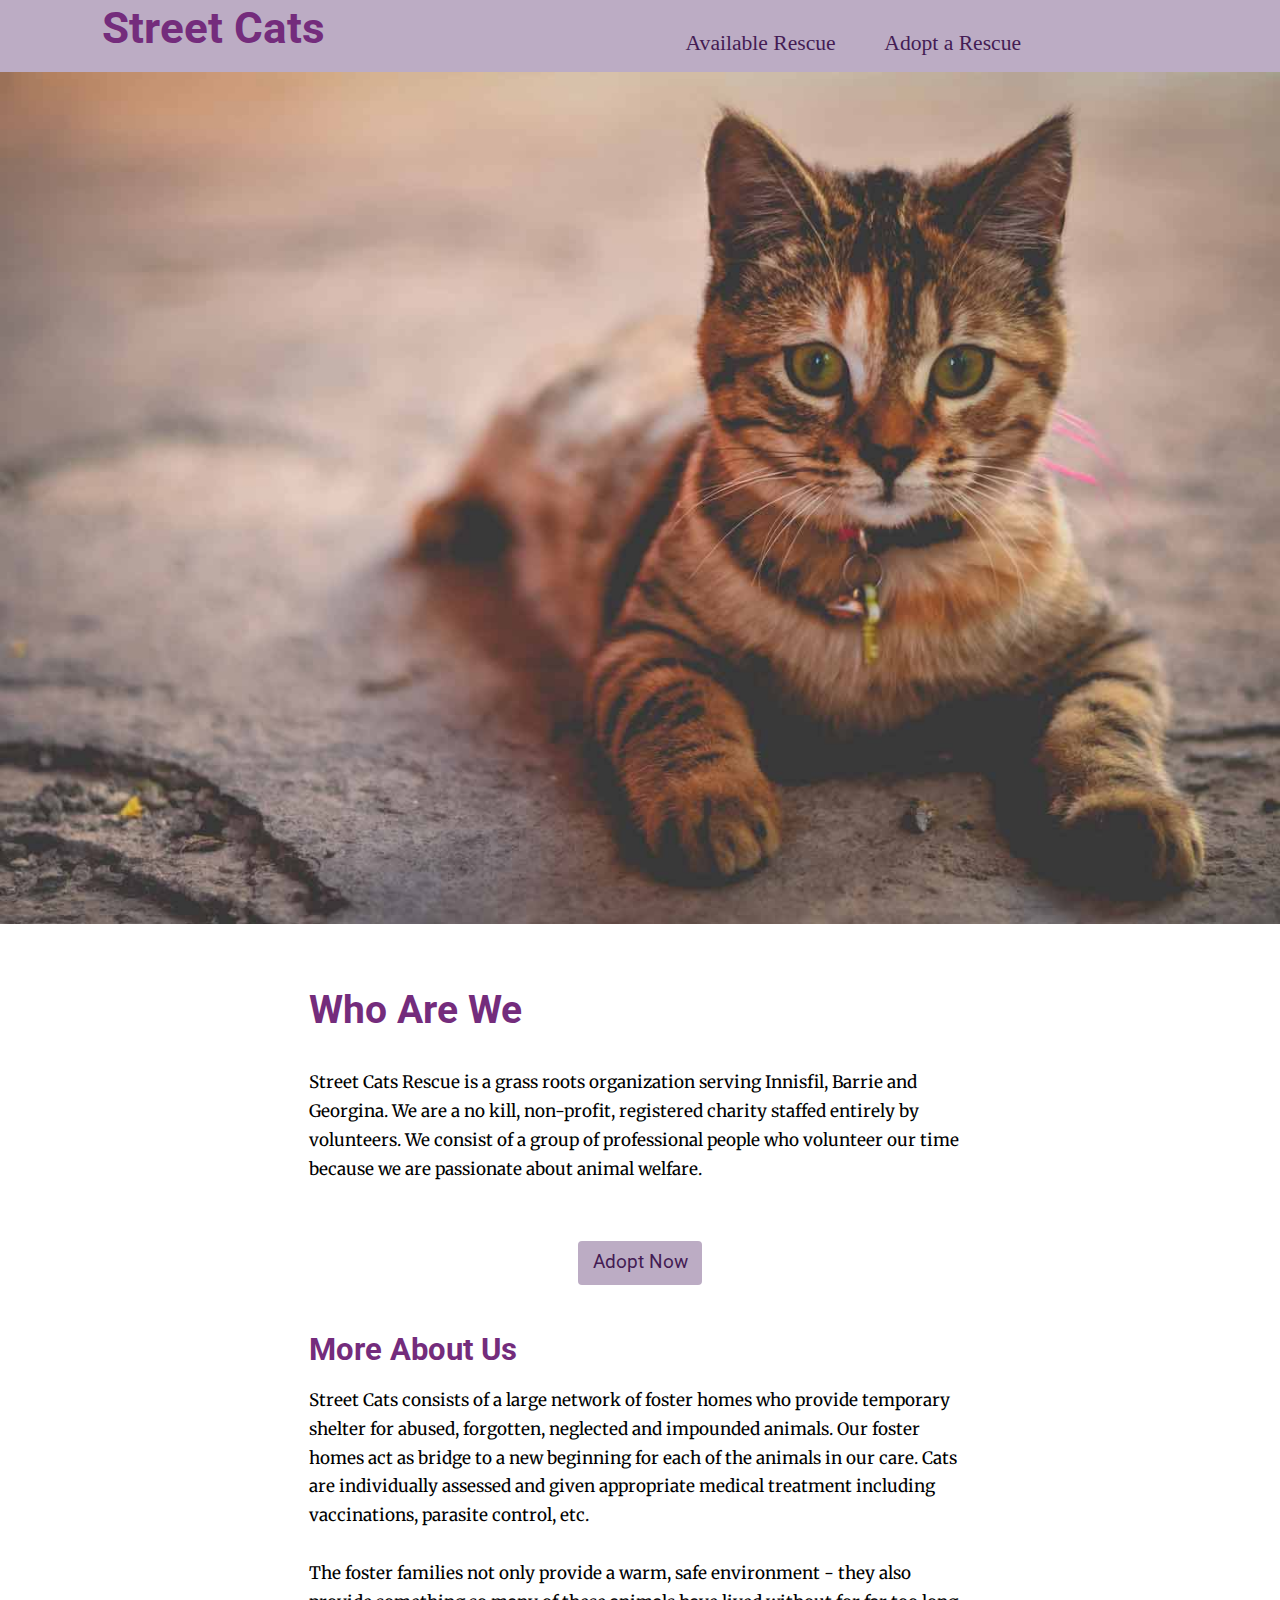
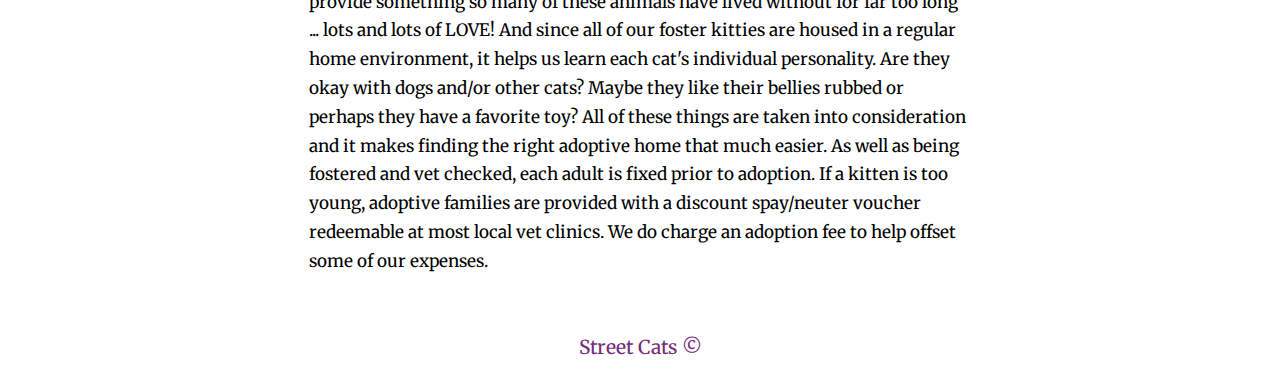
<file: index.html>
<!DOCTYPE html>
<html lang="en-ca">
<head>
  <meta charset="utf-8">
  <title>Street Cats</title>
  <meta name="viewport" content="width=device-width,initial-scale=1">
  <link rel="apple-touch-icon" href="/favicon-196.png">
  <link rel="shortcut icon" href="favicon.ico">
  <link rel="apple-touch-icon" href="/favicon-196.png">
  <link href="css/modules.css" rel="stylesheet">
  <link href="css/grid.css" rel="stylesheet">
  <link href="css/type.css" rel="stylesheet">
  <link href="css/main.css" rel="stylesheet">
  <link href="https://fonts.googleapis.com/css?family=Merriweather|Roboto" rel="stylesheet">
</head>
<body>

  <ul class="skip-links">
    <li><a href="#main">Jump to main content</a></li>
    <li><a href="#nav">Jump to nav content</a></li>
    <li><a href="#about">Jump to about content</a></li>
    <li><a href="#more-about">Jump to more content</a></li>
  </ul>

  <header class="banner" id="banner" role="banner" tabindex="0">
    <div class="grid">
      <div class="unit s-1 m-1-3 l-1-2">
        <h1 class="yotta bold text-center push-1-2">Street Cats</h1>
      </div>
      <div class="unit xs-1 s-1 m-2-3 l-1-2 pad-t">
        <nav id="nav" role="navigation" tabindex="0">
          <ul class="mega list-group-inline push-0 text-center">
            <li><a href="rescues.html">Available Rescue</a></li>
            <li><a href="adopt.html">Adopt a Rescue</a></li>
          </ul>
        </nav>
      </div>
    </div>
  </header>

  <main id="main" role="main" tabindex="0">

    <section class="push-1-2 pad-b-1-2" id="about" role="complementary" tabindex="0">

      <div>

        <div class="embed embed-3by2 push-2 banner-image">

          <img class="embed-item img-flex" src="images/banner.jpg" alt="#" aria-details="cat-laying-down">
        </div>

        <div class="gutter-1-2 max-length">

          <div>
            <h2 class="zetta">Who Are We</h2>
          </div>

          <div>
            <p class="milli">Street Cats Rescue is a grass roots organization serving Innisfil, Barrie and Georgina. We are a no kill, non-profit, registered charity staffed entirely by volunteers. We consist of a group of professional people who volunteer our time because we are passionate about animal welfare.</p>
          </div>

        </div>
      </div>
    </section>

    <div class="text text-center push">

      <a class="btn btn-ghost" href="adopt">Adopt Now</a>

    </div>

    <section class="pad-b-1-2 gutter-1-2 pad-t-1-2" id="more-about" role="complementary" tabindex="0">

      <div class="gutter-1-2 max-length">

        <div>
          <h3 class="push-1-2 peta">More About Us</h3>
        </div>

        <div>
          <p class="milli">Street Cats consists of a large network of foster homes who provide temporary shelter for abused, forgotten, neglected and impounded animals. Our foster homes act as bridge to a new beginning for each of the animals in our care. Cats are individually assessed and given appropriate medical treatment including vaccinations, parasite control, etc.</p>

          <p class="milli">The foster families not only provide a warm, safe environment - they also provide something so many of these animals have lived without for far too long ... lots and lots of LOVE! And since all of our foster kitties are housed in a regular home environment, it helps us learn each cat's individual personality. Are they okay with dogs and/or other cats? Maybe they like their bellies rubbed or perhaps they have a favorite toy? All of these things are taken into consideration and it makes finding the right adoptive home that much easier. As well as being fostered and vet checked, each adult is fixed prior to adoption. If a kitten is too young, adoptive families are provided with a discount spay/neuter voucher redeemable at most local vet clinics. We do charge an adoption fee to help offset some of our expenses.</p>

        </div>
      </div>
    </section>

  </main>

  <footer class="text-center pad-t-1-2" id="footer" role="contentinfo" tabindex="0">

    <p>Street Cats ©</p>

  </footer>

</body>
</html>
</file>
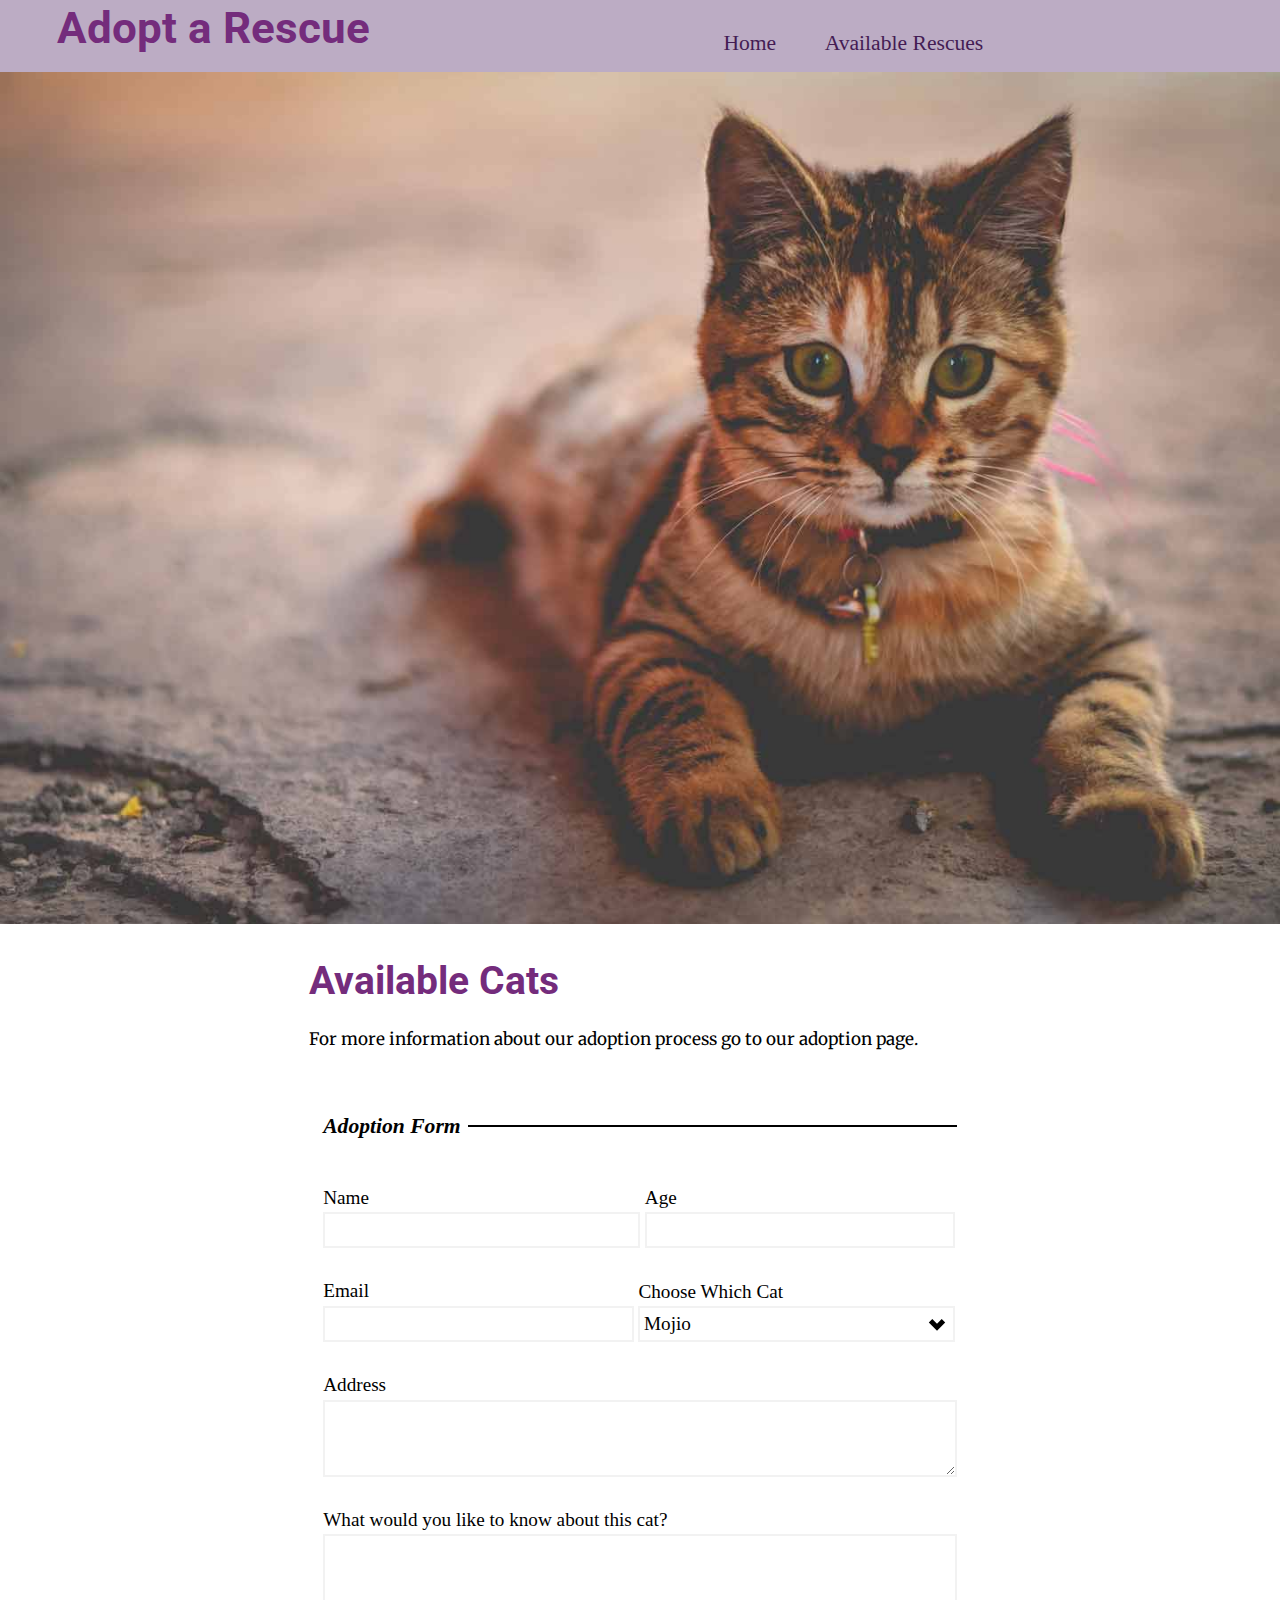
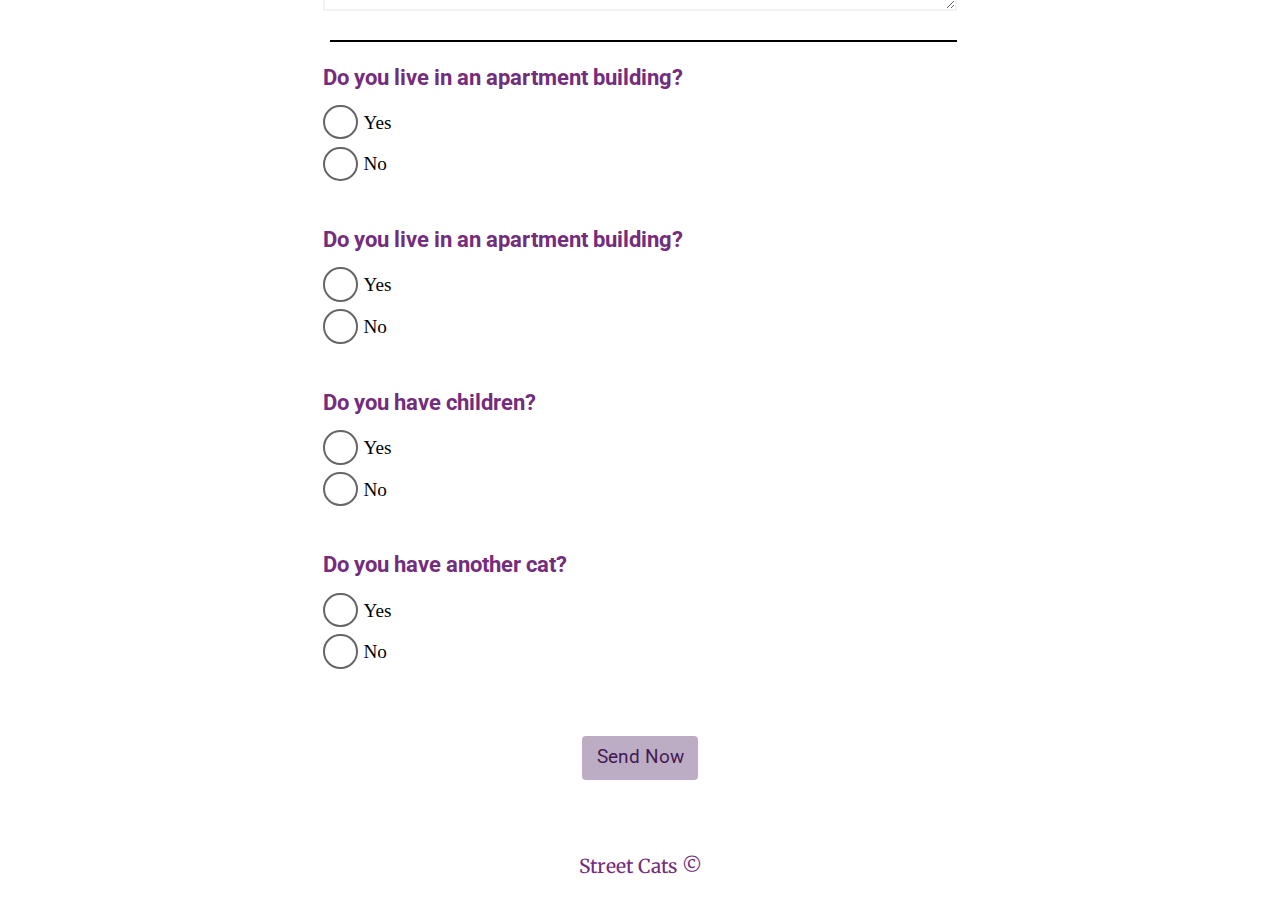
<file: adopt.html>
<!DOCTYPE html>
<html lang="en-ca">
<head>
  <meta charset="utf-8">
  <title>Adopt a Rescue</title>
  <meta name="viewport" content="width=device-width,initial-scale=1">
  <link rel="apple-touch-icon" href="/favicon-196.png">
  <link rel="shortcut icon" href="favicon.ico">
  <link href="css/modules.css" rel="stylesheet">
  <link href="css/grid.css" rel="stylesheet">
  <link href="css/type.css" rel="stylesheet">
  <link href="css/main.css" rel="stylesheet">
  <link href="https://fonts.googleapis.com/css?family=Merriweather|Roboto" rel="stylesheet">
</head>
<body>

  <ul class="skip-links">
    <li><a href="#main">Jump to main content</a></li>
    <li><a href="#nav">Jump to nav content</a></li>
    <li><a href="#about">Jump to about content</a></li>
    <li><a href="#search">Jump to search</a></li>
  </ul>

  <header class="banner" id="banner" role="banner" tabindex="0">
    <div class="grid">
      <div class="unit s-1 m-1-3 l-1-2">
        <h1 class="yotta bold text-center push-1-2">Adopt a Rescue</h1>
      </div>
      <div class="unit xs-1 s-1 m-2-3 l-1-2 pad-t">
        <nav id="nav" role="navigation" tabindex="0">
          <ul class="mega list-group-inline push-0 text-center">
            <li><a href="index.html">Home</a></li>
            <li><a href="rescues.html">Available Rescues</a></li>
          </ul>
        </nav>
      </div>
    </div>
  </header>

  <main id="main" role="main" tabindex="0">

    <section>
      <div>

        <div class="embed embed-3by2 push banner-image">
          <img class="embed-item img-flex" src="images/banner.jpg" alt="#" aria-details="cat-laying-down">
        </div>

        <div class="gutter-1-2 max-length" id="about" role="complementary" tabindex="0">

          <div>
            <h2 class="zetta push-1-2">Available Cats</h2>

            <p class="milli">For more information about our adoption process go to our adoption page.</p>
          </div>

        </div>
      </div>
    </section>

    <section class="max-length island">

      <form method="POST" action="https://formspree.io/krys.a.dy20@gmail.com" id="search" role="search">

        <fieldset class="push">
          <legend class="italic mega">Adoption Form</legend>
        </fieldset>

        <div class="push name">
          <label for="name">Name</label>
          <input id="name" name="name">
        </div>

        <div class="push age">
          <label for="age">Age</label>
          <input id="age" name="name">
        </div>

        <div class="push email">
          <label for="email">Email</label>
          <input id="email" type="email">
        </div>

        <div class="push phys">
          <label for="subject">Choose Which Cat</label>
          <select id="subject" name="name">
            <option>Mojio</option>
            <option>Grey</option>
            <option>Mits</option>
            <option>Queen</option>
          </select>
        </div>

        <div class="push">
          <label for="details">Address</label>
          <textarea id="details" name="name"></textarea>
        </div>

        <div class="push">
          <label for="question">What would you like to know about this cat?</label>
          <textarea id="question" name="name"></textarea>
        </div>

        <fieldset>
          <legend></legend>
          <h2 class="mega push-1-4 pad-t-1-2 pad-b-1-4">Do you live in an apartment building?</h2>

          <div class="push-1-4 push-r">
            <input type="radio" id="yes" name="yes">
            <label for="yes">Yes</label>
          </div>

          <div class="push">
            <input type="radio" id="no" name="no">
            <label for="no">No</label>
          </div>

          <h2 class="mega push-1-4 pad-t-1-2 pad-b-1-4">Do you live in an apartment building?</h2>

          <div class="push-1-4 push-r">
            <input type="radio" id="yes-apartment" name="yes-apartment">
            <label for="yes-apartment">Yes</label>
          </div>

          <div class="push">
            <input type="radio" id="no-apartment" name="no-apartment">
            <label for="no-apartment">No</label>
          </div>

          <h2 class="mega push-1-4 pad-t-1-2 pad-b-1-4">Do you have children?</h2>

          <div class="push-1-4 push-r">
            <input type="radio" id="yes-child" name="yes-child">
            <label for="yes-child">Yes</label>
          </div>

          <div class="push">
            <input type="radio" id="no-child" name="no-child">
            <label for="no-child">No</label>
          </div>

          <h2 class="mega push-1-4 pad-t-1-2 pad-b-1-4">Do you have another cat?</h2>

          <div class="push-1-4 push-r">
            <input type="radio" id="yes-cat" name="yes-cat">
            <label for="yes-cat">Yes</label>
          </div>

          <div class="push">
            <input type="radio" id="no-cat" name="no-cat">
            <label for="no-cat">No</label>
          </div>

        </fieldset>

        <div class="push center-text">
          <button class="btn btn-ghost" type="submit">Send Now</button>
        </div>

      </form>

    </section>

  </main>

  <footer class="text-center pad-t-1-2" id="footer" role="contentinfo" tabindex="0">

    <p>Street Cats ©</p>

  </footer>

</body>
</html>
</file>
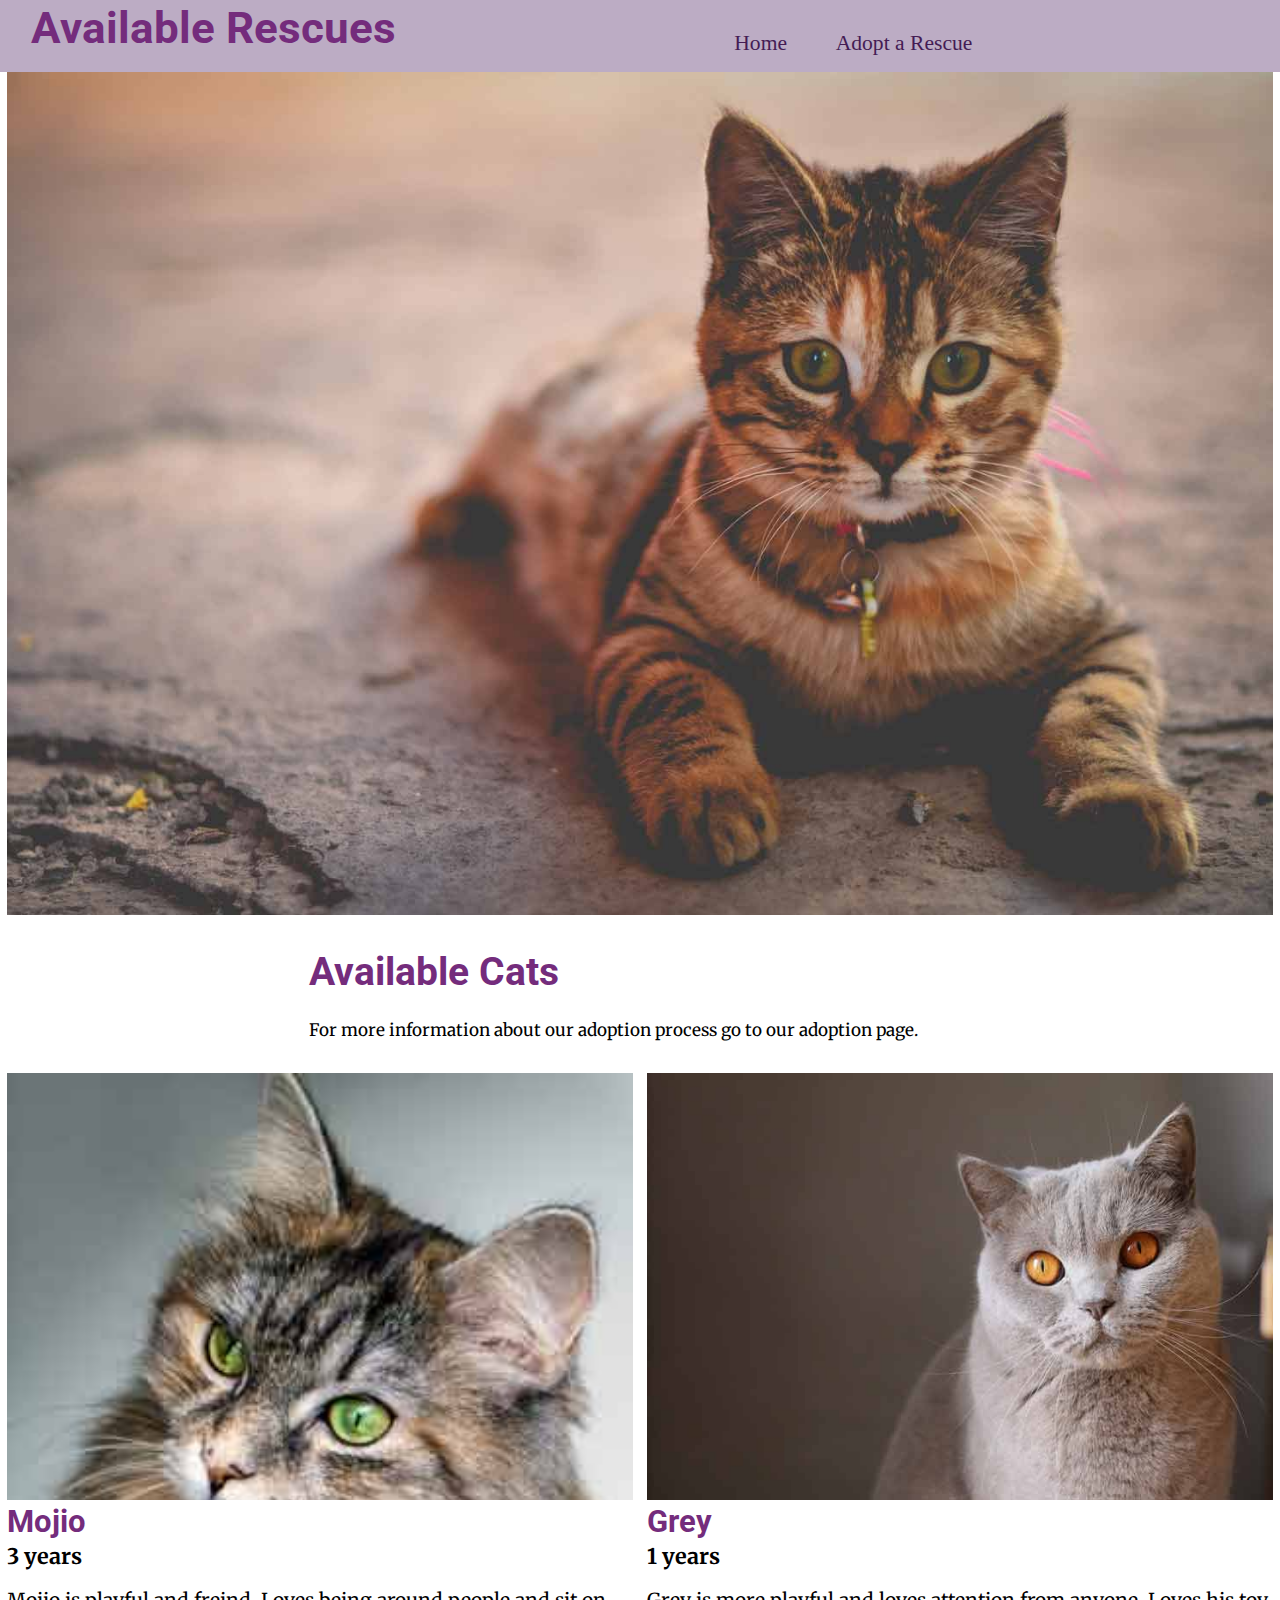
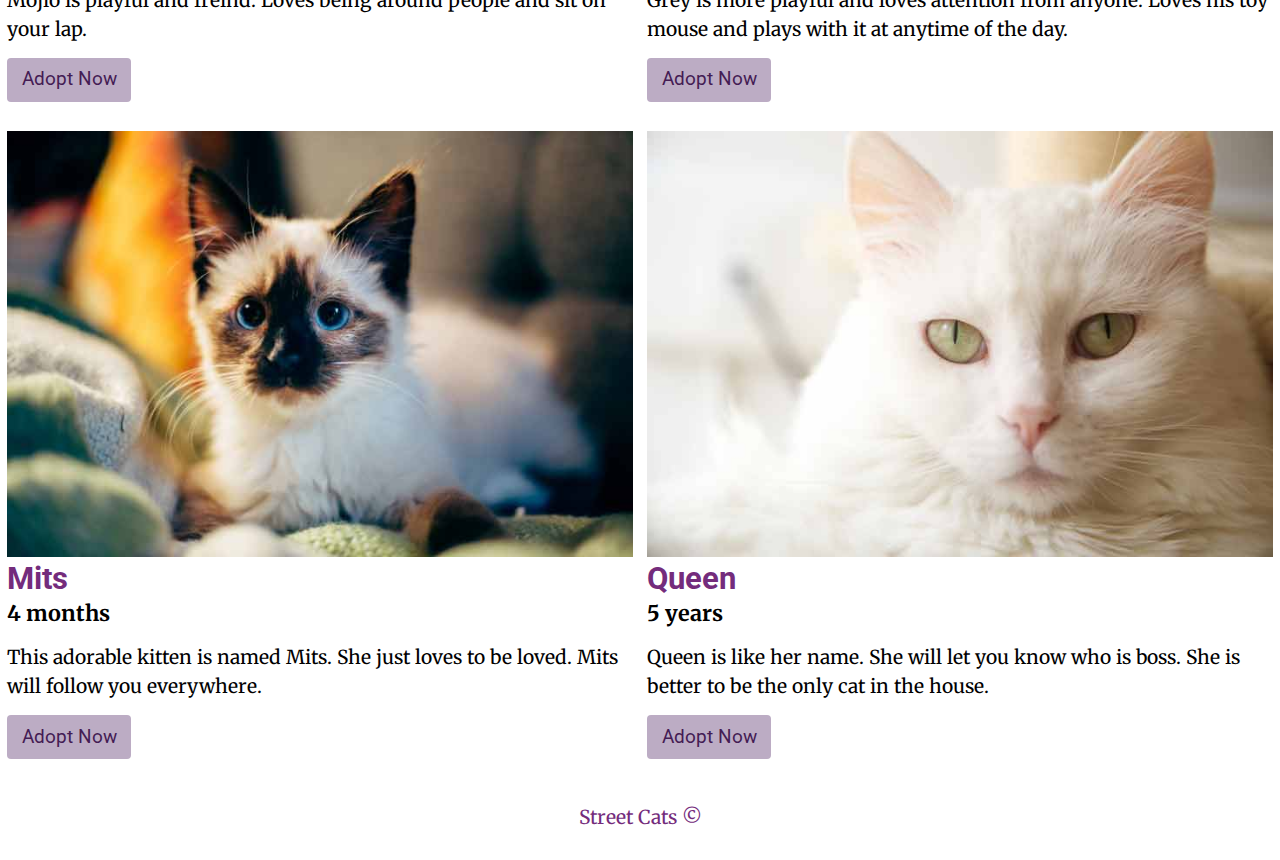
<file: rescues.html>
<!DOCTYPE html>
<html lang="en-ca">
<head>
  <meta charset="utf-8">
  <title>Available Rescue</title>
  <meta name="viewport" content="width=device-width,initial-scale=1">
  <link rel="apple-touch-icon" href="/favicon-196.png">
  <link rel="shortcut icon" href="favicon.ico">
  <link href="css/modules.css" rel="stylesheet">
  <link href="css/grid.css" rel="stylesheet">
  <link href="css/type.css" rel="stylesheet">
  <link href="css/main.css" rel="stylesheet">
  <link href="https://fonts.googleapis.com/css?family=Merriweather|Roboto" rel="stylesheet">
</head>
<body>

  <ul class="skip-links">
    <li><a href="#main">Jump to main content</a></li>
    <li><a href="#nav">Jump to nav content</a></li>
    <li><a href="#about">Jump to about content</a></li>
    <li><a href="#rescues">Jump to rescues</a></li>
  </ul>

  <header class="banner" id="banner" role="banner" tabindex="0">
    <div class="grid">
      <div class="unit s-1 m-1-3 l-1-2">
        <h1 class="yotta bold text-center push-1-2">Available Rescues</h1>
      </div>
      <div class="unit xs-1 s-1 m-2-3 l-1-2 pad-t">
        <nav id="nav" role="navigation" tabindex="0">
          <ul class="mega list-group-inline push-0 text-center">
            <li><a href="index.html">Home</a></li>
            <li><a href="adopt.html">Adopt a Rescue</a></li>
          </ul>
        </nav>
      </div>
    </div>
  </header>

  <main id="main" role="main" tabindex="0">

    <article class="gutter-1-4 push">

      <div>

        <div class="embed embed-3by2 push banner-image">
          <img class="embed-item img-flex" src="images/banner.jpg" alt="#" aria-details="cat-laying-down">
        </div>

        <div class="gutter-1-2 max-length" id="about" role="complementary" tabindex="0">

          <div>
            <h2 class="zetta push-1-2">Available Cats</h2>

            <p class="milli">For more information about our adoption process go to our adoption page.</p>
          </div>

        </div>
      </div>

    </article>

    <section id="rescues" role="search" tabindex="0">

      <div class="grid grid-stretch">

        <div class="unit xs-1 s-1 m-1-2 l-1-3 xl-1-3 unit-content-distribute">
          <div class="unit embed embed-3by2">
            <img class="embed-item img-flex push-1-2 gutter-1-4" src="images/cat.jpg" alt="#" aria-details="furry-cat">
          </div>
          <div class="unit push gutter-1-4">
            <h2 class="push-0">Mojio</h2>
            <p class="mega bold push-1-2">3 years</p>
            <p class="push-1-2 content-fill">Mojio is playful and freind. Loves being around people and sit on your lap.</p>
            <a class="btn btn-small btn-ghost btn-out" href="adopt.html"><span>Adopt Now</span></a>
          </div>
        </div>

        <div class="unit xs-1 s-1 m-1-2 l-1-3 xl-1-3 unit-content-distribute">
          <div class="unit embed embed-3by2">
            <img class="embed-item img-flex push-1-2 gutter-1-4" src="images/cat-1.jpg" alt="#" aria-details="grey-cat">
          </div>
          <div class="unit push gutter-1-4">
            <h2 class="push-0">Grey</h2>
            <p class="mega bold push-1-2">1 years</p>
            <p class="push-1-2 content-fill">Grey is more playful and loves attention from anyone. Loves his toy mouse and plays with it at anytime of the day.</p>
            <a class="btn btn-small btn-ghost btn-out" href="adopt.html"><span>Adopt Now</span></a>
          </div>
        </div>

        <div class="unit xs-1 s-1 m-1-2 l-1-3 xl-1-3 unit-content-distribute">
          <div class="unit embed embed-3by2">
            <img class="embed-item img-flex push-1-2 gutter-1-4" src="images/cat-2.jpg" alt="#" aria-details="small-kitten">
          </div>
          <div class="unit push gutter-1-4">
            <h2 class="push-0">Mits</h2>
            <p class="mega bold push-1-2">4 months</p>
            <p class="push-1-2 content-fill">This adorable kitten is named Mits. She just loves to be loved. Mits will follow you everywhere.</p>
            <a class="btn btn-small btn-ghost btn-out" href="adopt.html"><span>Adopt Now</span></a>
          </div>
        </div>

        <div class="unit xs-1 s-1 m-1-2 l-1-3 xl-1-3 unit-content-distribute">
          <div class="unit embed embed-3by2">
            <img class="embed-item img-flex push-1-2 gutter-1-4" src="images/cat-3.jpg" alt="#" aria-details="white-cat">
          </div>
          <div class="unit push gutter-1-4">
            <h2 class="push-0">Queen</h2>
            <p class="mega bold push-1-2">5 years</p>
            <p class="push-1-2 content-fill">Queen is like her name. She will let you know who is boss. She is better to be the only cat in the house.</p>
            <a class="btn btn-small btn-ghost btn-out" href="adopt.html"><span>Adopt Now</span></a>
          </div>
        </div>

      </div>

    </section>

  </main>

  <footer class="text-center pad-t-1-2" id="footer" role="contentinfo" tabindex="0">

    <p>Street Cats ©</p>

  </footer>

</body>
</html>
</file>
<file: css/modules.css>
/*
 * Modulifier || Code released under the UNLICENSE
 * Code under other copyrights & licenses listed below.
 * https://modulifier.web-dev.tools/#responsive;images;list-group;embed;media-object;icons;hidden;positioning;nice-lists;forms;buttons;accessibility;print
 */

@-moz-viewport { width: device-width; scale: 1; }
@-ms-viewport { width: device-width; scale: 1; }
@-o-viewport { width: device-width; scale: 1; }
@-webkit-viewport { width: device-width; scale: 1; }
@viewport { width: device-width; scale: 1; }

html {
  box-sizing: border-box;
  -moz-text-size-adjust: 100%;
  -ms-text-size-adjust: 100%;
  -webkit-text-size-adjust: 100%;
  text-size-adjust: 100%;
}

*, *::before, *::after {
  box-sizing: inherit;
}

body {
  margin: 0;
}

article,
aside,
details,
figcaption,
figure,
footer,
header,
main,
menu,
nav,
section,
summary {
  display: block;
}

audio,
canvas,
progress,
video {
  display: inline-block;
  vertical-align: baseline;
}

template {
  display: none;
}

details {
  cursor: pointer;
}

audio:not([controls]) {
  display: none;
  height: 0;
}

a,
area,
button,
input,
label,
select,
textarea,
[tabindex] {
  -ms-touch-action: manipulation;
  touch-action: manipulation;
}

img {
  border: 0;
}

.img-flex,
.img-flex img {
  display: block;
  width: 100%;
}

svg {
  fill: currentColor;
}

svg:not(:root) {
  overflow: hidden;
}

svg.img-flex {
  width: 100%;
  height: 100%;
}

.image-replacement, .ir {
  overflow: hidden;
  direction: ltr;
  text-align: left;
  text-indent: 100%;
  white-space: nowrap;
}

.list-group, .list-group-inline, .list-group--inline {
  padding-left: 0;
  list-style-type: none;
}

.list-group > dd {
  margin-left: 0;
}

.list-group-inline::before,
.list-group-inline::after,
.list-group--inline::before,
.list-group--inline::after {
  content: "";
  display: table;
}

.list-group-inline::after,
.list-group--inline::after {
  clear: both;
}

.list-group-inline > li,
.list-group--inline > li {
  display: inline-block;
}

.list-group-inline > dt,
.list-group--inline > dt {
  clear: left;
  float: left;
  width: 11em;
}

.list-group-inline > dd,
.list-group--inline > dd {
  float: left;
  min-width: 12em;
}

.embed {
  margin-left: 0;
  margin-right: 0;
  overflow: hidden;
  position: relative;
  width: 100%;
}

.embed-1by1, .embed--1by1 {
  padding-top: 100%; /* Square */
}

.embed-4by3, .embed--4by3 {
  padding-top: 75%; /* Traditional TV/computer screens */
}

.embed-iso216, .embed--iso216 {
  padding-top: 70.92%; /* A-standard paper sizes */
}

.embed-3by2, .embed--3by2 {
  padding-top: 66.6%; /* Classic 35 mm film & most digital photos, landscape */
}

.embed-2by3, .embed--2by3 {
  padding-top: 150%; /* Classic 35 mm film & most digital photos, portrait */
}

.embed-golden, .embed--golden {
  padding-top: 61.8%; /* The Golden Ratio */
}

.embed-16by9, .embed--16by9 {
  padding-top: 56.25%; /* HD TV */
}

.embed-185by100, .embed--185by100 {
  padding-top: 54.05%; /* Common widescreen cinema */
}

.embed-24by10, .embed--24by10 {
  padding-top: 41.667%; /* Widescreen cinema: 2.4:1 */
}

.embed-3by1, .embed--3by1 {
  padding-top: 33.3333%; /* Panorama photos */
}

.embed-4by1, .embed--4by1 {
  padding-top: 25%; /* Polyvision */
}

.embed-5by1, .embed--5by1 {
  padding-top: 20%; /* Really wide... */
}

.embed-item, .embed__item {
  min-height: 100%;
  left: 0;
  position: absolute;
  top: 0;
  width: 100%;
}

.media {
  overflow: hidden;
}

.media-img, .media__img {
  float: left;
}

.media-img-reversed, .media__img--reversed {
  float: right;
}

.media-img-stacked, .media__img--stacked {
  float: none;
}

.media-body, .media__body {
  overflow: hidden;
  min-width: 12em; /* Slightly less than 200px, responsiveness built in */
}

.icon {
  display: inline-block;
  position: relative;
  background: transparent none no-repeat center center;
  background-size: contain;
  vertical-align: middle;
}

.i-16, .i--16 {
  height: 16px;
  width: 16px;
}

.i-18, .i--18 {
  height: 18px;
  width: 18px;
}

.i-20, .i--20 {
  height: 20px;
  width: 20px;
}

.i-24, .i--24 {
  height: 24px;
  width: 24px;
}

.i-32, .i--32 {
  height: 32px;
  width: 32px;
}

.i-48, .i--48 {
  height: 48px;
  width: 48px;
}

.i-64, .i--64 {
  height: 64px;
  width: 64px;
}

.i-96, .i--96 {
  height: 96px;
  width: 96px;
}

.i-128, .i--128 {
  height: 128px;
  width: 128px;
}

.i-192, .i--192 {
  height: 192px;
  width: 192px;
}

.i-256, .i--256 {
  height: 256px;
  width: 256px;
}

.icon img,
.icon svg {
  left: 0;
  height: 100%;
  position: absolute;
  top: 0;
  width: 100%;
  fill: currentColor;
}

.icon-label {
  vertical-align: middle;
}

.icon-link,
.icon-link:focus,
.icon-link:hover {
  text-decoration: none;
}

[hidden], .hidden {
  /* stylelint-disable declaration-no-important */
  display: none !important;
  visibility: hidden !important;
  /* stylelint-enable */
}

.visually-hidden {
  height: 1px;
  margin: -1px;
  overflow: hidden;
  padding: 0;
  position: absolute;
  width: 1px;
  border: 0;
  clip: rect(0 0 0 0);
  clip-path: inset(50%);
}

.visually-hidden.focusable:active, .visually-hidden.focusable:focus {
  height: auto;
  margin: 0;
  overflow: visible;
  position: static;
  width: auto;
  clip: auto;
  clip-path: none;
}

.invisible {
  visibility: hidden;
}

.chop,
.crop {
  overflow: hidden;
}

.truncate {
  max-width: 100%;
  overflow: hidden;
  width: 100%;
  text-overflow: ellipsis;
  white-space: nowrap;
}

.scrollable {
  max-width: 100%;
  overflow-x: auto;
  overflow-y: hidden;
  -webkit-overflow-scrolling: touch;
}

.clearfix::after {
  content: " ";
  display: block;
  clear: both;
}

.left {
  float: left;
}

.right {
  float: right;
}

.center-text,
.center-flow {
  text-align: center;
}

.center-block {
  margin-left: auto;
  margin-right: auto;
}

.no-auto-margins,
.not-centered {
  /* stylelint-disable declaration-no-important */
  margin-left: 0 !important;
  margin-right: 0 !important;
  /* stylelint-enable */
}

.center-content,
.center-content-vertical,
.center-contents,
.center-contents-vertical {
  display: -webkit-flex;
  display: -ms-flexbox;
  display: flex;
  -webkit-justify-content: center;
  -ms-flex-pack: center;
  justify-content: center;
  -webkit-align-items: center;
  -ms-flex-align: center;
  align-items: center;
  -webkit-align-content: center;
  -ms-flex-line-pack: center;
  align-content: center;
  -webkit-flex-direction: column wrap;
  -ms-flex-direction: column wrap;
  flex-flow: column wrap;
}

.center-content-start,
.center-content-vertical-start,
.center-contents-start,
.center-contents-vertical-start {
  display: -webkit-flex;
  display: -ms-flexbox;
  display: flex;
  -webkit-justify-content: center;
  -ms-flex-pack: center;
  justify-content: center;
  -webkit-flex-direction: column wrap;
  -ms-flex-direction: column wrap;
  flex-flow: column wrap;
}

.center-content-horizontal,
.center-contents-horizontal {
  display: -webkit-flex;
  display: -ms-flexbox;
  display: flex;
  -webkit-justify-content: center;
  -ms-flex-pack: center;
  justify-content: center;
  -webkit-align-items: center;
  -ms-flex-align: center;
  align-items: center;
  -webkit-align-content: center;
  -ms-flex-line-pack: center;
  align-content: center;
  -webkit-flex-direction: row wrap;
  -ms-flex-direction: row wrap;
  flex-flow: row wrap;
}

.inline {
  display: inline;
}

.block {
  display: block;
}

.inline-block, .ib {
  display: inline-block;
}

.valign-top {
  vertical-align: top;
}

.valign-bottom {
  vertical-align: bottom;
}

.valign-middle {
  vertical-align: middle;
}

.fixed {
  position: fixed;
}

.relative {
  position: relative;
}

[class*="pin-"],
.absolute {
  position: absolute;
}

.static {
  position: static;
}

.zindex-1 {
  z-index: 1;
}

.zindex-2 {
  z-index: 2;
}

.zindex-3 {
  z-index: 3;
}

.zindex-1000 {
  z-index: 1000;
}

.pin-top-left,
.pin-left-top,
.pin-tl,
.pin-lt {
  top: 0;
  left: 0;
}

.pin-top-right,
.pin-right-top,
.pin-tr,
.pin-rt {
  top: 0;
  right: 0;
}

.pin-bottom-left,
.pin-left-bottom,
.pin-bl,
.pin-lb {
  bottom: 0;
  left: 0;
}

.pin-bottom-right,
.pin-right-bottom,
.pin-br,
.pin-rb {
  bottom: 0;
  right: 0;
}

.pin-top-center,
.pin-center-top,
.pin-tc,
.pin-ct {
  left: 50%;
  top: 0;
  transform: translateX(-50%);
}

.pin-bottom-center,
.pin-center-bottom,
.pin-bc,
.pin-cb {
  bottom: 0;
  left: 50%;
  transform: translateX(-50%);
}

.pin-center-left,
.pin-left-center,
.pin-cl,
.pin-lc {
  left: 0;
  top: 50%;
  transform: translateY(-50%);
}

.pin-center-right,
.pin-right-center,
.pin-cr,
.pin-rc {
  right: 0;
  top: 50%;
  transform: translateY(-50%);
}

.pin-center, .pin-c {
  left: 50%;
  top: 50%;
  transform: translate(-50%, -50%);
}

.width-quarter, .w-1-4 {
  width: 25%;
}

.width-half, .w-1-2 {
  width: 50%;
}

.width-full, .w-1 {
  width: 100%;
}

.height-quarter, .h-1-4 {
  height: 25%;
}

.height-half, .h-1-2 {
  height: 50%;
}

.height-full, .h-1 {
  height: 100%;
}

.height-win-quarter, .h-w-1-4 {
  height: 25vh;
  max-height: 46em;
}

.height-win-half, .h-w-1-2 {
  height: 50vh;
  max-height: 46em;
}

.height-win-full, .h-w-1 {
  height: 100vh;
  max-height: 46em;
}

ul {
  list-style-type: none;
}

ul > li::before {
  content: "·";
  float: left;
  margin-left: -1.6em;
  width: 1.3em;
  text-align: right;
}

ol {
  counter-reset: ol-simple-numbers;
  list-style-type: none;
}

ol > li::before {
  float: left;
  margin-left: -1.6em;
  width: 1.3em;
  counter-increment: ol-simple-numbers;
  content: counter(ol-simple-numbers);
  text-align: right;
}

.list-group > li::before,
.list-group-inline > li::before,
.list-group--inline > li::before {
  content: none;
}

/* stylelint-disable no-descending-specificity */

/*
 * (c) Nicolas Gallagher and Jonathan Neal of Normalize.css || MIT License
 *     https://necolas.github.io/normalize.css/
 */

button,
input,
optgroup,
select,
textarea {
  color: inherit;
  font: inherit;
  margin: 0;
}

button,
input {
  overflow: visible;
}

button,
select {
  text-transform: none;
}

button,
html [type="button"],
[type="reset"],
[type="submit"] {
  -webkit-appearance: button;
  cursor: pointer;
}

button[disabled],
html input[disabled] {
  cursor: default;
}

button::-moz-focus-inner,
input::-moz-focus-inner {
  border: 0;
  padding: 0;
}

[type="checkbox"],
[type="radio"] {
  opacity: 0;
  position: absolute;
  height: 1px;
  width: 1px;
}

[type="number"]::-webkit-inner-spin-button,
[type="number"]::-webkit-outer-spin-button {
  height: auto;
}

[type="search"]::-webkit-search-cancel-button,
[type="search"]::-webkit-search-decoration {
  -webkit-appearance: none;
}

fieldset {
  padding-left: 0;
  padding-right: 0;

  border: 0;
  border-top: 2px solid #666;
}

legend {
  color: inherit;
  display: table;
  max-width: 100%;
  padding: 0 .3em 0 0;
  white-space: normal;

  border: 0;

  font-weight: bold;
}

optgroup {
  font-weight: bold;
}

::-webkit-input-placeholder {
  color: inherit;
  opacity: .54;
}

::-webkit-file-upload-button {
  -webkit-appearance: button;
  font: inherit;
}

/* End Normalize.css code */

label,
.label-block {
  display: block;
  cursor: pointer;
}

[type="checkbox"] + label,
[type="radio"] + label,
.label-inline {
  display: inline-block;
}

input:not([type]),
[type="text"],
[type="number"],
[type="search"],
[type="url"],
[type="email"],
[type="password"],
[type="tel"],
[type="datetime-local"],
[type="month"],
[type="week"],
[type="date"],
[type="time"],
[type="range"],
select,
textarea {
  -moz-appearance: none;
  -webkit-appearance: none;
  appearance: none;
}

input,
textarea {
  display: block;
  width: 100%;

  background-color: #fff;
  border: 2px solid #666;
  border-radius: 0;

  vertical-align: middle;
}

label {
  vertical-align: middle;
}

textarea {
  max-width: 100%;
  min-height: 4em;
  overflow: auto;
}

[type="color"] {
  display: inline-block;
  width: 2em;
}

select {
  display: block;
  width: 100%;

  background-image: url("data:image/svg+xml,%3Csvg xmlns='http://www.w3.org/2000/svg' width='256' height='256' viewBox='0 0 256 256'%3E%3Cpath fill='none' stroke='%23000' stroke-miterlimit='10' stroke-width='70' d='M36.3 82.1l91.9 91.8 91.5-91.8'/%3E%3C/svg%3E");
  background-repeat: no-repeat;
  background-position: calc(100% - .4em) center;
  background-size: 18px auto;
  background-color: #fff;
  border: 2px solid #666;
  border-radius: 0;
}

[type="checkbox"] + label::before {
  content: " ";
  display: inline-block;
  height: 1.8em;
  margin-right: .3em;
  position: relative;
  vertical-align: middle;
  top: -.1em;
  width: 1.8em;

  background-color: #fff;
  background-size: cover;
  border: 2px solid #666;

  line-height: inherit;
}

[type="checkbox"]:checked + label::before {
  background-image: url("data:image/svg+xml,%3Csvg xmlns='http://www.w3.org/2000/svg' width='256' height='256' viewBox='0 0 256 256'%3E%3Cpath fill='none' stroke='%23000' stroke-miterlimit='10' stroke-width='50' d='M49.9 130.1l50.8 50.7L206.1 75.2'/%3E%3C/svg%3E");
}

[type="checkbox"]:focus + label::before {
  outline: 3px solid #000;
  z-index: 1000;
}

[type="radio"] + label::before {
  content: " ";
  display: inline-block;
  height: 1.8em;
  margin-right: .3em;
  position: relative;
  vertical-align: middle;
  top: -.1em;
  width: 1.8em;

  background-color: #fff;
  background-size: cover;
  border: 2px solid #666;
  border-radius: 50%;

  line-height: inherit;
}

[type="radio"]:checked + label::before {
  background-image: url("data:image/svg+xml,%3Csvg xmlns='http://www.w3.org/2000/svg' width='256' height='256' viewBox='0 0 256 256'%3E%3Ccircle cx='128' cy='128' r='70.4'/%3E%3C/svg%3E");
}

[type="radio"]:focus + label::before,
[type="radio"] + label:focus::before {
  box-shadow: 0 0 0 3px #000;
  z-index: 1000;
}

[type="range"] {
  border: 0;
  background-color: #fff;
}

[type="range"]::-webkit-slider-runnable-track {
  height: 6px;

  -webkit-appearance: none;
  appearance: none;
  background-color: #ccc;
  border: 0;
  border-radius: 3px;
}

[type="range"]:active::-webkit-slider-runnable-track {
  background-color: #ccc;
}

[type="range"]::-moz-range-track {
  height: 6px;

  -moz-appearance: none;
  appearance: none;
  background-color: #ccc;
  border: 0;
  border-radius: 3px;
}

[type="range"]:active::-moz-range-track {
  background-color: #ccc;
}

[type="range"]::-ms-track {
  height: 6px;

  -ms-appearance: none;
  appearance: none;
  background-color: #ccc;
  border: 0;
  border-radius: 3px;
}

[type="range"]:active::-ms-track {
  background-color: #ccc;
}

[type="range"]::-webkit-slider-thumb {
  margin-top: -4px;
  height: 16px;
  width: 16px;

  -webkit-appearance: none;
  appearance: none;
  background-color: #000;
  border: none;
  border-radius: 50%;
}

[type="range"]:hover::-webkit-slider-thumb {
  background-color: #000;
}

[type="range"]:active::-webkit-slider-thumb {
  background-color: #000;
}

[type="range"]::-moz-range-thumb {
  margin-top: -4px;
  height: 16px;
  width: 16px;

  -webkit-appearance: none;
  appearance: none;
  background-color: #000;
  border: none;
  border-radius: 50%;
}

[type="range"]:hover::-moz-range-thumb {
  background-color: #000;
}

[type="range"]:active::-moz-range-thumb {
  background-color: #000;
}

[type="range"]::-ms-thumb {
  margin-top: -4px;
  height: 16px;
  width: 16px;

  -webkit-appearance: none;
  appearance: none;
  background-color: #000;
  border: none;
  border-radius: 50%;
}

[type="range"]:hover::-ms-thumb {
  background-color: #000;
}

[type="range"]:active::-ms-thumb {
  background-color: #000;
}

[type="checkbox"].hide-custom-input + label::before,
[type="checkbox"] + .hide-custom-input::before,
[type="radio"].hide-custom-input + label::before,
[type="radio"] + .hide-custom-input::before {
  content: none;
  display: none;
}

/* stylelint-enable */

.link-box {
  display: block;
  text-decoration: none;
}

/* stylelint-disable no-descending-specificity */

button,
.btn {
  cursor: pointer;
  display: inline-block;
  margin: 0;
  overflow: visible;
  padding: .375em .75em .42em;
  -webkit-appearance: none;
  -moz-appearance: none;
  appearance: none;
  background-color: #333;
  border-radius: 4px;
  border: 3px solid #333;
  color: #fff;
  font: inherit;
  text-decoration: none;
  text-transform: none;
}

button::-moz-focus-inner {
  border: 0;
  padding: 0;
}

/* stylelint-enable */

button:focus,
button:hover,
.btn:focus,
.btn:hover {
  background-color: #000;
  border-color: #000;
  color: #fff;
}

button[disabled] {
  cursor: default;
}

.btn-light, .btn--light {
  background-color: #e2e2e2;
  border-color: #e2e2e2;
  color: #000;
}

.btn-light:focus,
.btn-light:hover,
.btn--light:focus,
.btn--light:hover {
  background-color: #666;
  border-color: #666;
  color: #fff;
}

.btn-ghost,
.btn--ghost {
  background-color: transparent;
  border-color: #333;
  color: #000;
}

.btn-ghost:focus,
.btn-ghost:hover,
.btn--ghost:focus,
.btn--ghost:hover {
  background-color: #e2e2e2;
  border-color: #000;
  color: #000;
}

.btn-link {
  display: inline;
  padding: 0;
  background-color: transparent;
  border-radius: 0;
  border: 0;
  color: inherit;
}

.btn-link:focus,
.btn-link:hover {
  background-color: transparent;
  color: inherit;
}

a:hover, a:active {
  outline: none;
}

a:focus,
[tabindex="0"]:focus,
details:focus,
summary:focus,
input:focus,
textarea:focus,
button:focus,
select:focus {
  outline: 3px solid #000;
  outline-offset: 0;
}

a:focus, [tabindex="0"]:focus {
  outline-offset: 3px;
}

.skip-links {
  margin: 0;
  padding: 0;
  list-style-type: none;
}

.skip-links > li::before {
  content: none; /* Remove the bullets if nice lists is selected */
}

.skip-links a,
.skip-links button {
  padding: .5em .75em;
  position: absolute;
  top: -10em;
  z-index: 10000; /* To make sure they're always on top */
  background-color: #000;
  border: 0;
  color: #fff;
  font-size: 1.125rem;
  font-weight: bold;
  text-decoration: none;
}

.skip-links a:focus,
.skip-links button:focus {
  outline-offset: 3px;
  top: 0;
}

[aria-busy="true"] {
  cursor: progress;
}

[aria-controls] {
  cursor: pointer;
}

[aria-disabled] {
  cursor: default;
}

.print-only {
  display: none;
  visibility: hidden;
}

.page-break-before {
  page-break-before: always;
}

.page-break-after {
  page-break-after: always;
}

.no-page-break-inside {
  page-break-inside: avoid;
}

@media print {

  /* stylelint-disable declaration-no-important */

  .no-print {
    display: none !important;
    visibility: hidden !important;
  }

  .print-only,
  .force-print {
    display: block !important;
    visibility: visible !important;
  }

  /* stylelint-enable */

  .visually-hidden.force-print {
    height: auto;
    margin: 0;
    overflow: visible;
    padding: 0;
    position: static;
    width: auto;
    border: 0;
    clip: initial;
    clip-path: none;
  }

  /*
   * (c) Fabien Sa || MIT License
   *     http://bafs.github.io/Gutenberg/
   */

  table,
  blockquote,
  pre,
  code,
  figure,
  li,
  hr,
  ul,
  ol,
  a,
  tr {
    page-break-inside: avoid;
  }

  h1, h2, h3, h4, h5, h6, p, a {
    orphans: 3;
    widows: 3;
  }

  h1,
  h2,
  h3,
  h4,
  h5,
  h6 {
    page-break-after: avoid;
    page-break-inside: avoid;
  }

  h1 + p,
  h2 + p,
  h3 + p,
  h4 + p,
  h5 + p,
  h6 + p {
    page-break-before: avoid;
  }

  img {
    page-break-after: auto;
    page-break-before: auto;
    page-break-inside: avoid;
  }

  /* stylelint-disable declaration-no-important */

  pre {
    white-space: pre-wrap !important;
    word-wrap: break-word;
  }

  /* stylelint-enable */

  /* End Gutenberg code */

  /*
   * (c) HTML5 Boilerplate || MIT License
   *     https://html5boilerplate.com/
   */

  /* stylelint-disable declaration-no-important */

  *, *::before, *::after, *::first-letter, *::first-line {
    background: none transparent !important;
    color: #000 !important;
    box-shadow: none !important;
    text-shadow: none !important;
  }

  /* stylelint-enable */

  a, a:visited {
    text-decoration: underline;
  }

  a[href]::after {
    content: " (" attr(href) ")";
  }

  abbr[title]::after {
    content: " (" attr(title) ")";
  }

  a[href^="#"]::after,
  a[href^="javascript:"]::after,
  a.no-print-href::after,
  a.href-no-print::after {
    content: "";
  }

  thead {
    display: table-header-group;
  }

  /* End HTML5 Boilerplate code */
}
</file>
<file: css/grid.css>
/*
  Gridifier || Code released under the UNLICENSE
  https://gridifier.web-dev.tools/#xs,2,0,0,0;s,2,25,0,0;m,4,38,1,1;l,4,3820,1,1
*/

.grid {
  margin: 0;
  padding: 0;
  letter-spacing: -.31em;
  text-rendering: optimizeSpeed;
  display: -webkit-flex;
  display: -ms-flexbox;
  display: flex;
  -webkit-flex-flow: row wrap;
  -ms-flex-flow: row wrap;
  flex-flow: row wrap;
}

.grid-bottom {
  -webkit-align-items: flex-end;
  -ms-align-items: flex-end;
  align-items: flex-end;
}

.grid-middle {
  -webkit-align-items: center;
  -ms-align-items: center;
  align-items: center;
}

.grid-stretch {
  -webkit-align-items: stretch;
  -ms-align-items: stretch;
  align-items: stretch;
}

.opera-only :-o-prefocus,
.grid {
  word-spacing: -.43em;
}

.unit {
  letter-spacing: normal;
  text-rendering: auto;
  vertical-align: top;
  word-spacing: normal;
  display: inline-block;
  visibility: visible;
}

.grid-bottom .unit {
  vertical-align: bottom;
}

.grid-middle .unit {
  vertical-align: middle;
}

[class*="unit-push-"],
[class*="unit-pull-"] {
  position: relative;
}

.unit-content-distribute {
  display: -ms-flexbox;
  display: -webkit-flex;
  display: flex;
  -ms-flex-direction: column;
  -webkit-flex-direction: column;
  flex-direction: column;
  -ms-flex-pack: justify;
  -webkit-justify-content: space-between;
  justify-content: space-between;
}

.unit-content-center,
.unit-content-center-vertical {
  display: -webkit-flex;
  display: -ms-flexbox;
  display: flex;
  -webkit-justify-content: center;
  -ms-flex-pack: center;
  justify-content: center;
  -webkit-align-items: center;
  -ms-flex-align: center;
  align-items: center;
  -webkit-align-content: center;
  -ms-flex-line-pack: center;
  align-content: center;
  -webkit-flex-direction: column wrap;
  -ms-flex-direction: column wrap;
  flex-flow: column wrap;
}

.unit-content-center-horizontal {
  display: -webkit-flex;
  display: -ms-flexbox;
  display: flex;
  -webkit-justify-content: center;
  -ms-flex-pack: center;
  justify-content: center;
  -webkit-align-items: center;
  -ms-flex-align: center;
  align-items: center;
  -webkit-align-content: center;
  -ms-flex-line-pack: center;
  align-content: center;
  -webkit-flex-direction: row wrap;
  -ms-flex-direction: row wrap;
  flex-flow: row wrap;
}

.content-fill,
.content-stretch {
  -ms-flex-grow: 2;
  -webkit-flex-grow: 2;
  flex-grow: 2;
  max-width: 100%; /* @bugfix: IE 10, 11 */
}

.content-shrink {
  -ms-align-self: center;
  -webkit-align-self: center;
  align-self: center;
}

.unit-xs-hidden,
.xs-0 {
  display: none;
  visibility: hidden;
}

.unit-xs-centered {
  margin: 0 auto;
}

.unit-xs-1,
.xs-1 {
  display: block;
  visibility: visible;
  width: 100%;
}

.unit-xs-1-2,
.xs-1-2 {
  width: 50%;
}

.unit-xs-1-3,
.xs-1-3 {
  width: 33.3333%;
}

.unit-xs-2-3,
.xs-2-3 {
  width: 66.6667%;
}

.unit-xs-1-2,
.xs-1-2,
.unit-xs-1-3,
.xs-1-3,
.unit-xs-2-3,
.xs-2-3 {
  display: inline-block;
  visibility: visible;
}

.unit-xs-1-2[class*="-content-"],
.xs-1-2[class*="-content-"],
.unit-xs-1-3[class*="-content-"],
.xs-1-3[class*="-content-"],
.unit-xs-2-3[class*="-content-"],
.xs-2-3[class*="-content-"] {
  display: -webkit-flex;
  display: -ms-flexbox;
  display: flex;
}

.unit-xs-content-distribute,
.xs-content-distribute {
  display: -ms-flexbox;
  display: -webkit-flex;
  display: flex;
  -ms-flex-direction: column;
  -webkit-flex-direction: column;
  flex-direction: column;
  -ms-flex-pack: justify;
  -webkit-justify-content: space-between;
  justify-content: space-between;
}

.unit-xs-content-center,
.unit-xs-content-center-vertical {
  display: -webkit-flex;
  display: -ms-flexbox;
  display: flex;
  -webkit-justify-content: center;
  -ms-flex-pack: center;
  justify-content: center;
  -webkit-align-items: center;
  -ms-flex-align: center;
  align-items: center;
  -webkit-align-content: center;
  -ms-flex-line-pack: center;
  align-content: center;
  -webkit-flex-direction: column wrap;
  -ms-flex-direction: column wrap;
  flex-flow: column wrap;
}

.unit-xs-content-center-horizontal {
  display: -webkit-flex;
  display: -ms-flexbox;
  display: flex;
  -webkit-justify-content: center;
  -ms-flex-pack: center;
  justify-content: center;
  -webkit-align-items: center;
  -ms-flex-align: center;
  align-items: center;
  -webkit-align-content: center;
  -ms-flex-line-pack: center;
  align-content: center;
  -webkit-flex-direction: row wrap;
  -ms-flex-direction: row wrap;
  flex-flow: row wrap;
}

.xs-content-fill,
.xs-content-stretch {
  -ms-flex-grow: 2;
  -webkit-flex-grow: 2;
  flex-grow: 2;
  max-width: 100%; /* @bugfix: IE 10, 11 */
}

.xs-content-shrink {
  -ms-align-self: center;
  -webkit-align-self: center;
  align-self: center;
}

@media only screen and (min-width: 25em) {

  .unit-s-hidden,
  .s-0 {
    display: none;
    visibility: hidden;
  }

  .unit-s-centered {
    margin: 0 auto;
  }

  .unit-s-1,
  .s-1 {
    display: block;
    visibility: visible;
    width: 100%;
  }

  .unit-s-1-2,
  .s-1-2 {
    width: 50%;
  }

  .unit-s-1-3,
  .s-1-3 {
    width: 33.3333%;
  }

  .unit-s-2-3,
  .s-2-3 {
    width: 66.6667%;
  }

  .unit-s-1-2,
  .s-1-2,
  .unit-s-1-3,
  .s-1-3,
  .unit-s-2-3,
  .s-2-3 {
    display: inline-block;
    visibility: visible;
  }

  .unit-s-1-2[class*="-content-"],
  .s-1-2[class*="-content-"],
  .unit-s-1-3[class*="-content-"],
  .s-1-3[class*="-content-"],
  .unit-s-2-3[class*="-content-"],
  .s-2-3[class*="-content-"] {
    display: -webkit-flex;
    display: -ms-flexbox;
    display: flex;
  }

  .unit-s-content-distribute,
  .s-content-distribute {
    display: -ms-flexbox;
    display: -webkit-flex;
    display: flex;
    -ms-flex-direction: column;
    -webkit-flex-direction: column;
    flex-direction: column;
    -ms-flex-pack: justify;
    -webkit-justify-content: space-between;
    justify-content: space-between;
  }

  .unit-s-content-center,
  .unit-s-content-center-vertical {
    display: -webkit-flex;
    display: -ms-flexbox;
    display: flex;
    -webkit-justify-content: center;
    -ms-flex-pack: center;
    justify-content: center;
    -webkit-align-items: center;
    -ms-flex-align: center;
    align-items: center;
    -webkit-align-content: center;
    -ms-flex-line-pack: center;
    align-content: center;
    -webkit-flex-direction: column wrap;
    -ms-flex-direction: column wrap;
    flex-flow: column wrap;
  }

  .unit-s-content-center-horizontal {
    display: -webkit-flex;
    display: -ms-flexbox;
    display: flex;
    -webkit-justify-content: center;
    -ms-flex-pack: center;
    justify-content: center;
    -webkit-align-items: center;
    -ms-flex-align: center;
    align-items: center;
    -webkit-align-content: center;
    -ms-flex-line-pack: center;
    align-content: center;
    -webkit-flex-direction: row wrap;
    -ms-flex-direction: row wrap;
    flex-flow: row wrap;
  }

  .s-content-fill,
  .s-content-stretch {
    -ms-flex-grow: 2;
    -webkit-flex-grow: 2;
    flex-grow: 2;
    max-width: 100%; /* @bugfix: IE 10, 11 */
  }

  .s-content-shrink {
    -ms-align-self: center;
    -webkit-align-self: center;
    align-self: center;
  }

}

@media only screen and (min-width: 38em) {

  .unit-m-hidden,
  .m-0 {
    display: none;
    visibility: hidden;
  }

  .unit-m-centered {
    margin: 0 auto;
  }

  .unit-m-1,
  .m-1 {
    display: block;
    visibility: visible;
    width: 100%;
  }

  .unit-offset-m-0 {
    margin-left: 0;
  }

  .unit-push-m-0,
  .unit-pull-m-0 {
    left: 0;
  }

  .unit-m-1-2,
  .m-1-2 {
    width: 50%;
  }

  .unit-offset-m-1-2 {
    margin-left: 50%;
  }

  .unit-push-m-1-2 {
    left: 50%;
  }

  .unit-pull-m-1-2 {
    left: -50%;
  }

  .unit-m-1-3,
  .m-1-3 {
    width: 33.3333%;
  }

  .unit-offset-m-1-3 {
    margin-left: 33.3333%;
  }

  .unit-push-m-1-3 {
    left: 33.3333%;
  }

  .unit-pull-m-1-3 {
    left: -33.3333%;
  }

  .unit-m-2-3,
  .m-2-3 {
    width: 66.6667%;
  }

  .unit-offset-m-2-3 {
    margin-left: 66.6667%;
  }

  .unit-push-m-2-3 {
    left: 66.6667%;
  }

  .unit-pull-m-2-3 {
    left: -66.6667%;
  }

  .unit-m-1-4,
  .m-1-4 {
    width: 25%;
  }

  .unit-offset-m-1-4 {
    margin-left: 25%;
  }

  .unit-push-m-1-4 {
    left: 25%;
  }

  .unit-pull-m-1-4 {
    left: -25%;
  }

  .unit-m-3-4,
  .m-3-4 {
    width: 75%;
  }

  .unit-offset-m-3-4 {
    margin-left: 75%;
  }

  .unit-push-m-3-4 {
    left: 75%;
  }

  .unit-pull-m-3-4 {
    left: -75%;
  }

  .unit-m-1-2,
  .m-1-2,
  .unit-m-1-3,
  .m-1-3,
  .unit-m-2-3,
  .m-2-3,
  .unit-m-1-4,
  .m-1-4,
  .unit-m-3-4,
  .m-3-4 {
    display: inline-block;
    visibility: visible;
  }

  .unit-m-1-2[class*="-content-"],
  .m-1-2[class*="-content-"],
  .unit-m-1-3[class*="-content-"],
  .m-1-3[class*="-content-"],
  .unit-m-2-3[class*="-content-"],
  .m-2-3[class*="-content-"],
  .unit-m-1-4[class*="-content-"],
  .m-1-4[class*="-content-"],
  .unit-m-3-4[class*="-content-"],
  .m-3-4[class*="-content-"] {
    display: -webkit-flex;
    display: -ms-flexbox;
    display: flex;
  }

  .unit-m-content-distribute,
  .m-content-distribute {
    display: -ms-flexbox;
    display: -webkit-flex;
    display: flex;
    -ms-flex-direction: column;
    -webkit-flex-direction: column;
    flex-direction: column;
    -ms-flex-pack: justify;
    -webkit-justify-content: space-between;
    justify-content: space-between;
  }

  .unit-m-content-center,
  .unit-m-content-center-vertical {
    display: -webkit-flex;
    display: -ms-flexbox;
    display: flex;
    -webkit-justify-content: center;
    -ms-flex-pack: center;
    justify-content: center;
    -webkit-align-items: center;
    -ms-flex-align: center;
    align-items: center;
    -webkit-align-content: center;
    -ms-flex-line-pack: center;
    align-content: center;
    -webkit-flex-direction: column wrap;
    -ms-flex-direction: column wrap;
    flex-flow: column wrap;
  }

  .unit-m-content-center-horizontal {
    display: -webkit-flex;
    display: -ms-flexbox;
    display: flex;
    -webkit-justify-content: center;
    -ms-flex-pack: center;
    justify-content: center;
    -webkit-align-items: center;
    -ms-flex-align: center;
    align-items: center;
    -webkit-align-content: center;
    -ms-flex-line-pack: center;
    align-content: center;
    -webkit-flex-direction: row wrap;
    -ms-flex-direction: row wrap;
    flex-flow: row wrap;
  }

  .m-content-fill,
  .m-content-stretch {
    -ms-flex-grow: 2;
    -webkit-flex-grow: 2;
    flex-grow: 2;
    max-width: 100%; /* @bugfix: IE 10, 11 */
  }

  .m-content-shrink {
    -ms-align-self: center;
    -webkit-align-self: center;
    align-self: center;
  }

}

@media only screen and (min-width: 3820em) {

  .unit-l-hidden,
  .l-0 {
    display: none;
    visibility: hidden;
  }

  .unit-l-centered {
    margin: 0 auto;
  }

  .unit-l-1,
  .l-1 {
    display: block;
    visibility: visible;
    width: 100%;
  }

  .unit-offset-l-0 {
    margin-left: 0;
  }

  .unit-push-l-0,
  .unit-pull-l-0 {
    left: 0;
  }

  .unit-l-1-2,
  .l-1-2 {
    width: 50%;
  }

  .unit-offset-l-1-2 {
    margin-left: 50%;
  }

  .unit-push-l-1-2 {
    left: 50%;
  }

  .unit-pull-l-1-2 {
    left: -50%;
  }

  .unit-l-1-3,
  .l-1-3 {
    width: 33.3333%;
  }

  .unit-offset-l-1-3 {
    margin-left: 33.3333%;
  }

  .unit-push-l-1-3 {
    left: 33.3333%;
  }

  .unit-pull-l-1-3 {
    left: -33.3333%;
  }

  .unit-l-2-3,
  .l-2-3 {
    width: 66.6667%;
  }

  .unit-offset-l-2-3 {
    margin-left: 66.6667%;
  }

  .unit-push-l-2-3 {
    left: 66.6667%;
  }

  .unit-pull-l-2-3 {
    left: -66.6667%;
  }

  .unit-l-1-4,
  .l-1-4 {
    width: 25%;
  }

  .unit-offset-l-1-4 {
    margin-left: 25%;
  }

  .unit-push-l-1-4 {
    left: 25%;
  }

  .unit-pull-l-1-4 {
    left: -25%;
  }

  .unit-l-3-4,
  .l-3-4 {
    width: 75%;
  }

  .unit-offset-l-3-4 {
    margin-left: 75%;
  }

  .unit-push-l-3-4 {
    left: 75%;
  }

  .unit-pull-l-3-4 {
    left: -75%;
  }

  .unit-l-1-2,
  .l-1-2,
  .unit-l-1-3,
  .l-1-3,
  .unit-l-2-3,
  .l-2-3,
  .unit-l-1-4,
  .l-1-4,
  .unit-l-3-4,
  .l-3-4 {
    display: inline-block;
    visibility: visible;
  }

  .unit-l-1-2[class*="-content-"],
  .l-1-2[class*="-content-"],
  .unit-l-1-3[class*="-content-"],
  .l-1-3[class*="-content-"],
  .unit-l-2-3[class*="-content-"],
  .l-2-3[class*="-content-"],
  .unit-l-1-4[class*="-content-"],
  .l-1-4[class*="-content-"],
  .unit-l-3-4[class*="-content-"],
  .l-3-4[class*="-content-"] {
    display: -webkit-flex;
    display: -ms-flexbox;
    display: flex;
  }

  .unit-l-content-distribute,
  .l-content-distribute {
    display: -ms-flexbox;
    display: -webkit-flex;
    display: flex;
    -ms-flex-direction: column;
    -webkit-flex-direction: column;
    flex-direction: column;
    -ms-flex-pack: justify;
    -webkit-justify-content: space-between;
    justify-content: space-between;
  }

  .unit-l-content-center,
  .unit-l-content-center-vertical {
    display: -webkit-flex;
    display: -ms-flexbox;
    display: flex;
    -webkit-justify-content: center;
    -ms-flex-pack: center;
    justify-content: center;
    -webkit-align-items: center;
    -ms-flex-align: center;
    align-items: center;
    -webkit-align-content: center;
    -ms-flex-line-pack: center;
    align-content: center;
    -webkit-flex-direction: column wrap;
    -ms-flex-direction: column wrap;
    flex-flow: column wrap;
  }

  .unit-l-content-center-horizontal {
    display: -webkit-flex;
    display: -ms-flexbox;
    display: flex;
    -webkit-justify-content: center;
    -ms-flex-pack: center;
    justify-content: center;
    -webkit-align-items: center;
    -ms-flex-align: center;
    align-items: center;
    -webkit-align-content: center;
    -ms-flex-line-pack: center;
    align-content: center;
    -webkit-flex-direction: row wrap;
    -ms-flex-direction: row wrap;
    flex-flow: row wrap;
  }

  .l-content-fill,
  .l-content-stretch {
    -ms-flex-grow: 2;
    -webkit-flex-grow: 2;
    flex-grow: 2;
    max-width: 100%; /* @bugfix: IE 10, 11 */
  }

  .l-content-shrink {
    -ms-align-self: center;
    -webkit-align-self: center;
    align-self: center;
  }

}
</file>
<file: css/type.css>
/*
  Typografier || Code released under the UNLICENSE
  https://typografier.web-dev.tools/#0,100,1.3,1.067,0;38,110,1.4,1.125,1;60,120,1.5,1.125,1;90,130,1.5,1.125,1
*/

html {
  font-size: 100%;
  line-height: 1.3;
}

a {
  background-color: transparent;
  -webkit-text-decoration-skip: objects;
}

sub,
sup {
  font-size: 75%;
  line-height: 1px;
  position: relative;
  vertical-align: baseline;
}

sup {
  top: -.5em;
}

sub {
  bottom: -.25em;
}

pre,
code,
kbd,
samp {
  font-size: 100%;
}

abbr[title] {
  border-bottom: none;
  text-decoration: underline;
  text-decoration: underline dotted;
}

b,
strong {
  font-weight: bold;
}

dfn,
caption {
  font-style: italic;
}

hr {
  border: 0;
  border-top: 2px solid #000;
  height: 0;
}

table {
  border-collapse: collapse;
  border-spacing: 0;
  width: 100%;
  table-layout: fixed;
}

caption {
  text-align: left;
}

th,
td {
  border-bottom: 1px solid #000;
  text-align: left;
  vertical-align: top;
}

thead th {
  vertical-align: bottom;

  border-bottom-width: 2px;
}

.text-left {
  text-align: left;
}

.text-right {
  text-align: right;
}

.text-center {
  text-align: center;
}

.normal {
  font-weight: normal;
  font-style: normal;
}

.not-bold {
  font-weight: normal;
}

.not-italic {
  font-style: normal;
}

.bold {
  font-weight: bold;
}

.italic {
  font-style: italic;
}

.text-upper {
  text-transform: uppercase;
}

.text-lower {
  text-transform: lowercase;
}

.wrapper {
  margin-left: auto;
  margin-right: auto;
  max-width: 52em;
  width: 100%;
}

.wrapper-no-center {
  max-width: 52em;
  width: 100%;
}

.max-length {
  margin-left: auto;
  margin-right: auto;
  max-width: 36em;
  width: 100%;
}

.max-length-no-center {
  max-width: 36em;
  width: 100%;
}

h1,
h2,
h3,
h4,
h5,
h6,
p,
ul,
ol,
dl,
dd,
figure,
blockquote,
details,
hr,
fieldset,
pre,
table,
caption {
  margin: 0 0 1.3rem;
}

.tenamega {
  font-size: 2.0408rem;
  line-height: 2.925rem;
}

.tenakilo {
  font-size: 1.9127rem;
  line-height: 2.6rem;
}

.tena {
  font-size: 1.7926rem;
  line-height: 2.6rem;
}

.nina {
  font-size: 1.68rem;
  line-height: 2.275rem;
}

.yotta {
  font-size: 1.5745rem;
  line-height: 2.275rem;
}

.zetta {
  font-size: 1.4757rem;
  line-height: 1.95rem;
}

h1,
.exa {
  font-size: 1.383rem;
  line-height: 1.95rem;
}

h2,
.peta {
  font-size: 1.2962rem;
  line-height: 1.95rem;
}

h3,
.tera {
  font-size: 1.2148rem;
  line-height: 1.625rem;
}

h4,
.giga {
  font-size: 1.1385rem;
  line-height: 1.625rem;
}

h5,
.mega {
  font-size: 1.067rem;
  line-height: 1.625rem;
}

h6,
.kilo,
input,
textarea {
  font-size: 1rem;
  line-height: 1.3rem;
}

small,
.milli {
  font-size: .9372rem;
  line-height: 1.3rem;
}

.micro {
  font-size: .8784rem;
  line-height: 1.3rem;
}

ul {
  padding-left: 1em;
}

ol {
  padding-left: 1.6em;
}

input,
option,
select {
  height: calc(1.3rem + .1625rem + .1625rem);
}

[type="color"] {
  width: calc(1.3rem + .1625rem + .1625rem);
}

[type="checkbox"],
[type="radio"] {
  display: inline-block;
  height: auto;
}

.push {
  margin-bottom: 1.3rem;
}

.push-none,
.push-0 {
  margin-bottom: 0;
}

.push-double,
.push-2 {
  margin-bottom: 2.6rem;
}

.push-half,
.push-1-2 {
  margin-bottom: .65rem;
}

.push-quarter,
.push-1-4 {
  margin-bottom: .325rem;
}

.push-eighth,
.push-1-8 {
  margin-bottom: .1625rem;
}

.push-right-eighth,
.push-r-1-8 {
  margin-right: .1625rem;
}

.push-right-quarter,
.push-r-1-4 {
  margin-right: .325rem;
}

.push-right-half,
.push-r-1-2 {
  margin-right: .65rem;
}

.push-right,
.push-r {
  margin-right: 1.3rem;
}

.pad-top,
.pad-t {
  padding-top: 1.3rem;
}

.pad-bottom,
.pad-b {
  padding-bottom: 1.3rem;
}

.pad-top-double,
.pad-t-2 {
  padding-top: 2.6rem;
}

.pad-bottom-double,
.pad-b-2 {
  padding-bottom: 2.6rem;
}

.pad-top-half,
.pad-t-1-2 {
  padding-top: .65rem;
}

.pad-bottom-half,
.pad-b-1-2 {
  padding-bottom: .65rem;
}

.pad-top-quarter,
.pad-t-1-4 {
  padding-top: .325rem;
}

.pad-bottom-quarter,
.pad-b-1-4 {
  padding-bottom: .325rem;
}

.pad-top-eighth,
.pad-t-1-8 {
  padding-top: .1625rem;
}

.pad-bottom-eighth,
.pad-b-1-8 {
  padding-bottom: .1625rem;
}

.island {
  padding: 1.3rem;
}

.island-double,
.island-2 {
  padding: 2.6rem;
}

.island-half,
.island-1-2 {
  padding: .65rem;
}

.island-quarter,
.island-1-4,
td,
table th {
  padding: .325rem;
}

.island-eighth,
.island-1-8,
input:not([type="checkbox"]),
input:not([type="radio"]),
textarea {
  padding: .1625rem;
}

.gutter {
  padding-left: 1.3rem;
  padding-right: 1.3rem;
}

.gutter-double,
.gutter-2 {
  padding-left: 2.6rem;
  padding-right: 2.6rem;
}

.gutter-half,
.gutter-1-2 {
  padding-left: .65rem;
  padding-right: .65rem;
}

.gutter-quarter,
.gutter-1-4,
caption {
  padding-left: .325rem;
  padding-right: .325rem;
}

.gutter-eighth,
.gutter-1-8 {
  padding-left: .1625rem;
  padding-right: .1625rem;
}

select {
  padding: 0 .1625rem;
}

fieldset {
  padding: .325rem 0;

  border: 0;
  border-top: 2px solid #000;
}

legend {
  padding-right: .325rem;
}

@media only screen and (min-width: 38em) {

  html {
    font-size: 110%;
    line-height: 1.4;
  }

  h1,
  h2,
  h3,
  h4,
  h5,
  h6,
  p,
  ul,
  ol,
  dl,
  dd,
  figure,
  blockquote,
  details,
  hr,
  fieldset,
  pre,
  table,
  caption {
    margin: 0 0 1.4rem;
  }

  .tenamega {
    font-size: 3.6532rem;
    line-height: 4.9rem;
  }

  .tenakilo {
    font-size: 3.2473rem;
    line-height: 4.55rem;
  }

  .tena {
    font-size: 2.8865rem;
    line-height: 3.85rem;
  }

  .nina {
    font-size: 2.5658rem;
    line-height: 3.5rem;
  }

  .yotta {
    font-size: 2.2807rem;
    line-height: 3.15rem;
  }

  .zetta {
    font-size: 2.0273rem;
    line-height: 2.8rem;
  }

  h1,
  .exa {
    font-size: 1.802rem;
    line-height: 2.45rem;
  }

  h2,
  .peta {
    font-size: 1.6018rem;
    line-height: 2.1rem;
  }

  h3,
  .tera {
    font-size: 1.4238rem;
    line-height: 2.1rem;
  }

  h4,
  .giga {
    font-size: 1.2656rem;
    line-height: 1.75rem;
  }

  h5,
  .mega {
    font-size: 1.125rem;
    line-height: 1.75rem;
  }

  h6,
  .kilo,
  input,
  textarea {
    font-size: 1rem;
    line-height: 1.4rem;
  }

  small,
  .milli {
    font-size: .8889rem;
    line-height: 1.4rem;
  }

  .micro {
    font-size: .7901rem;
    line-height: 1.4rem;
  }

  ul,
  ol {
    padding-left: 0;
  }

  ul ul,
  ol ul {
    padding-left: 1em;
  }

  ol ol,
  ul ol {
    padding-left: 1.6em;
  }

  .hang-punc {
    float: left;
    margin-left: -1.4em;
    text-align: right;
    width: 1.3em;
  }

  table {
    margin-left: -.35rem;
    margin-right: -.35rem;
    width: calc(100% + .35rem + .35rem);
  }

  input,
  option,
  select {
    height: calc(1.4rem + .175rem + .175rem);
  }

  [type="color"] {
    width: calc(1.4rem + .175rem + .175rem);
  }

  [type="checkbox"],
  [type="radio"] {
    display: inline-block;
    height: auto;
  }

  .push {
    margin-bottom: 1.4rem;
  }

  .push-none,
  .push-0 {
    margin-bottom: 0;
  }

  .push-double,
  .push-2 {
    margin-bottom: 2.8rem;
  }

  .push-half,
  .push-1-2 {
    margin-bottom: .7rem;
  }

  .push-quarter,
  .push-1-4 {
    margin-bottom: .35rem;
  }

  .push-eighth,
  .push-1-8 {
    margin-bottom: .175rem;
  }

  .push-right-eighth,
  .push-r-1-8 {
    margin-right: .175rem;
  }

  .push-right-quarter,
  .push-r-1-4 {
    margin-right: .35rem;
  }

  .push-right-half,
  .push-r-1-2 {
    margin-right: .7rem;
  }

  .push-right,
  .push-r {
    margin-right: 1.4rem;
  }

  .pad-top,
  .pad-t {
    padding-top: 1.4rem;
  }

  .pad-bottom,
  .pad-b {
    padding-bottom: 1.4rem;
  }

  .pad-top-double,
  .pad-t-2 {
    padding-top: 2.8rem;
  }

  .pad-bottom-double,
  .pad-b-2 {
    padding-bottom: 2.8rem;
  }

  .pad-top-half,
  .pad-t-1-2 {
    padding-top: .7rem;
  }

  .pad-bottom-half,
  .pad-b-1-2 {
    padding-bottom: .7rem;
  }

  .pad-top-quarter,
  .pad-t-1-4 {
    padding-top: .35rem;
  }

  .pad-bottom-quarter,
  .pad-b-1-4 {
    padding-bottom: .35rem;
  }

  .pad-top-eighth,
  .pad-t-1-8 {
    padding-top: .175rem;
  }

  .pad-bottom-eighth,
  .pad-b-1-8 {
    padding-bottom: .175rem;
  }

  .island {
    padding: 1.4rem;
  }

  .island-double,
  .island-2 {
    padding: 2.8rem;
  }

  .island-half,
  .island-1-2 {
    padding: .7rem;
  }

  .island-quarter,
  .island-1-4,
  td,
  table th {
    padding: .35rem;
  }

  .island-eighth,
  .island-1-8,
  input:not([type="checkbox"]),
  input:not([type="radio"]),
  textarea {
    padding: .175rem;
  }

  .gutter {
    padding-left: 1.4rem;
    padding-right: 1.4rem;
  }

  .gutter-double,
  .gutter-2 {
    padding-left: 2.8rem;
    padding-right: 2.8rem;
  }

  .gutter-half,
  .gutter-1-2 {
    padding-left: .7rem;
    padding-right: .7rem;
  }

  .gutter-quarter,
  .gutter-1-4,
  caption {
    padding-left: .35rem;
    padding-right: .35rem;
  }

  .gutter-eighth,
  .gutter-1-8 {
    padding-left: .175rem;
    padding-right: .175rem;
  }

  select {
    padding: 0 .175rem;
  }

  fieldset {
    padding: .35rem 0;

    border: 0;
    border-top: 2px solid #000;
  }

  legend {
    padding-right: .35rem;
  }

}

@media only screen and (min-width: 60em) {

  html {
    font-size: 120%;
    line-height: 1.5;
  }

  h1,
  h2,
  h3,
  h4,
  h5,
  h6,
  p,
  ul,
  ol,
  dl,
  dd,
  figure,
  blockquote,
  details,
  hr,
  fieldset,
  pre,
  table,
  caption {
    margin: 0 0 1.5rem;
  }

  .tenamega {
    font-size: 3.6532rem;
    line-height: 4.875rem;
  }

  .tenakilo {
    font-size: 3.2473rem;
    line-height: 4.5rem;
  }

  .tena {
    font-size: 2.8865rem;
    line-height: 4.125rem;
  }

  .nina {
    font-size: 2.5658rem;
    line-height: 3.375rem;
  }

  .yotta {
    font-size: 2.2807rem;
    line-height: 3rem;
  }

  .zetta {
    font-size: 2.0273rem;
    line-height: 3rem;
  }

  h1,
  .exa {
    font-size: 1.802rem;
    line-height: 2.625rem;
  }

  h2,
  .peta {
    font-size: 1.6018rem;
    line-height: 2.25rem;
  }

  h3,
  .tera {
    font-size: 1.4238rem;
    line-height: 1.875rem;
  }

  h4,
  .giga {
    font-size: 1.2656rem;
    line-height: 1.875rem;
  }

  h5,
  .mega {
    font-size: 1.125rem;
    line-height: 1.5rem;
  }

  h6,
  .kilo,
  input,
  textarea {
    font-size: 1rem;
    line-height: 1.5rem;
  }

  small,
  .milli {
    font-size: .8889rem;
    line-height: 1.5rem;
  }

  .micro {
    font-size: .7901rem;
    line-height: 1.5rem;
  }

  ul,
  ol {
    padding-left: 0;
  }

  ul ul,
  ol ul {
    padding-left: 1em;
  }

  ol ol,
  ul ol {
    padding-left: 1.6em;
  }

  .hang-punc {
    float: left;
    margin-left: -1.4em;
    text-align: right;
    width: 1.3em;
  }

  table {
    margin-left: -.375rem;
    margin-right: -.375rem;
    width: calc(100% + .375rem + .375rem);
  }

  input,
  option,
  select {
    height: calc(1.5rem + .1875rem + .1875rem);
  }

  [type="color"] {
    width: calc(1.5rem + .1875rem + .1875rem);
  }

  [type="checkbox"],
  [type="radio"] {
    display: inline-block;
    height: auto;
  }

  .push {
    margin-bottom: 1.5rem;
  }

  .push-none,
  .push-0 {
    margin-bottom: 0;
  }

  .push-double,
  .push-2 {
    margin-bottom: 3rem;
  }

  .push-half,
  .push-1-2 {
    margin-bottom: .75rem;
  }

  .push-quarter,
  .push-1-4 {
    margin-bottom: .375rem;
  }

  .push-eighth,
  .push-1-8 {
    margin-bottom: .1875rem;
  }

  .push-right-eighth,
  .push-r-1-8 {
    margin-right: .1875rem;
  }

  .push-right-quarter,
  .push-r-1-4 {
    margin-right: .375rem;
  }

  .push-right-half,
  .push-r-1-2 {
    margin-right: .75rem;
  }

  .push-right,
  .push-r {
    margin-right: 1.5rem;
  }

  .pad-top,
  .pad-t {
    padding-top: 1.5rem;
  }

  .pad-bottom,
  .pad-b {
    padding-bottom: 1.5rem;
  }

  .pad-top-double,
  .pad-t-2 {
    padding-top: 3rem;
  }

  .pad-bottom-double,
  .pad-b-2 {
    padding-bottom: 3rem;
  }

  .pad-top-half,
  .pad-t-1-2 {
    padding-top: .75rem;
  }

  .pad-bottom-half,
  .pad-b-1-2 {
    padding-bottom: .75rem;
  }

  .pad-top-quarter,
  .pad-t-1-4 {
    padding-top: .375rem;
  }

  .pad-bottom-quarter,
  .pad-b-1-4 {
    padding-bottom: .375rem;
  }

  .pad-top-eighth,
  .pad-t-1-8 {
    padding-top: .1875rem;
  }

  .pad-bottom-eighth,
  .pad-b-1-8 {
    padding-bottom: .1875rem;
  }

  .island {
    padding: 1.5rem;
  }

  .island-double,
  .island-2 {
    padding: 3rem;
  }

  .island-half,
  .island-1-2 {
    padding: .75rem;
  }

  .island-quarter,
  .island-1-4,
  td,
  table th {
    padding: .375rem;
  }

  .island-eighth,
  .island-1-8,
  input:not([type="checkbox"]),
  input:not([type="radio"]),
  textarea {
    padding: .1875rem;
  }

  .gutter {
    padding-left: 1.5rem;
    padding-right: 1.5rem;
  }

  .gutter-double,
  .gutter-2 {
    padding-left: 3rem;
    padding-right: 3rem;
  }

  .gutter-half,
  .gutter-1-2 {
    padding-left: .75rem;
    padding-right: .75rem;
  }

  .gutter-quarter,
  .gutter-1-4,
  caption {
    padding-left: .375rem;
    padding-right: .375rem;
  }

  .gutter-eighth,
  .gutter-1-8 {
    padding-left: .1875rem;
    padding-right: .1875rem;
  }

  select {
    padding: 0 .1875rem;
  }

  fieldset {
    padding: .375rem 0;

    border: 0;
    border-top: 2px solid #000;
  }

  legend {
    padding-right: .375rem;
  }

}

@media only screen and (min-width: 90em) {

  html {
    font-size: 130%;
    line-height: 1.5;
  }

  h1,
  h2,
  h3,
  h4,
  h5,
  h6,
  p,
  ul,
  ol,
  dl,
  dd,
  figure,
  blockquote,
  details,
  hr,
  fieldset,
  pre,
  table,
  caption {
    margin: 0 0 1.5rem;
  }

  .tenamega {
    font-size: 3.6532rem;
    line-height: 4.875rem;
  }

  .tenakilo {
    font-size: 3.2473rem;
    line-height: 4.5rem;
  }

  .tena {
    font-size: 2.8865rem;
    line-height: 4.125rem;
  }

  .nina {
    font-size: 2.5658rem;
    line-height: 3.375rem;
  }

  .yotta {
    font-size: 2.2807rem;
    line-height: 3rem;
  }

  .zetta {
    font-size: 2.0273rem;
    line-height: 3rem;
  }

  h1,
  .exa {
    font-size: 1.802rem;
    line-height: 2.625rem;
  }

  h2,
  .peta {
    font-size: 1.6018rem;
    line-height: 2.25rem;
  }

  h3,
  .tera {
    font-size: 1.4238rem;
    line-height: 1.875rem;
  }

  h4,
  .giga {
    font-size: 1.2656rem;
    line-height: 1.875rem;
  }

  h5,
  .mega {
    font-size: 1.125rem;
    line-height: 1.5rem;
  }

  h6,
  .kilo,
  input,
  textarea {
    font-size: 1rem;
    line-height: 1.5rem;
  }

  small,
  .milli {
    font-size: .8889rem;
    line-height: 1.5rem;
  }

  .micro {
    font-size: .7901rem;
    line-height: 1.5rem;
  }

  ul,
  ol {
    padding-left: 0;
  }

  ul ul,
  ol ul {
    padding-left: 1em;
  }

  ol ol,
  ul ol {
    padding-left: 1.6em;
  }

  .hang-punc {
    float: left;
    margin-left: -1.4em;
    text-align: right;
    width: 1.3em;
  }

  table {
    margin-left: -.375rem;
    margin-right: -.375rem;
    width: calc(100% + .375rem + .375rem);
  }

  input,
  option,
  select {
    height: calc(1.5rem + .1875rem + .1875rem);
  }

  [type="color"] {
    width: calc(1.5rem + .1875rem + .1875rem);
  }

  [type="checkbox"],
  [type="radio"] {
    display: inline-block;
    height: auto;
  }

  .push {
    margin-bottom: 1.5rem;
  }

  .push-none,
  .push-0 {
    margin-bottom: 0;
  }

  .push-double,
  .push-2 {
    margin-bottom: 3rem;
  }

  .push-half,
  .push-1-2 {
    margin-bottom: .75rem;
  }

  .push-quarter,
  .push-1-4 {
    margin-bottom: .375rem;
  }

  .push-eighth,
  .push-1-8 {
    margin-bottom: .1875rem;
  }

  .push-right-eighth,
  .push-r-1-8 {
    margin-right: .1875rem;
  }

  .push-right-quarter,
  .push-r-1-4 {
    margin-right: .375rem;
  }

  .push-right-half,
  .push-r-1-2 {
    margin-right: .75rem;
  }

  .push-right,
  .push-r {
    margin-right: 1.5rem;
  }

  .pad-top,
  .pad-t {
    padding-top: 1.5rem;
  }

  .pad-bottom,
  .pad-b {
    padding-bottom: 1.5rem;
  }

  .pad-top-double,
  .pad-t-2 {
    padding-top: 3rem;
  }

  .pad-bottom-double,
  .pad-b-2 {
    padding-bottom: 3rem;
  }

  .pad-top-half,
  .pad-t-1-2 {
    padding-top: .75rem;
  }

  .pad-bottom-half,
  .pad-b-1-2 {
    padding-bottom: .75rem;
  }

  .pad-top-quarter,
  .pad-t-1-4 {
    padding-top: .375rem;
  }

  .pad-bottom-quarter,
  .pad-b-1-4 {
    padding-bottom: .375rem;
  }

  .pad-top-eighth,
  .pad-t-1-8 {
    padding-top: .1875rem;
  }

  .pad-bottom-eighth,
  .pad-b-1-8 {
    padding-bottom: .1875rem;
  }

  .island {
    padding: 1.5rem;
  }

  .island-double,
  .island-2 {
    padding: 3rem;
  }

  .island-half,
  .island-1-2 {
    padding: .75rem;
  }

  .island-quarter,
  .island-1-4,
  td,
  table th {
    padding: .375rem;
  }

  .island-eighth,
  .island-1-8,
  input:not([type="checkbox"]),
  input:not([type="radio"]),
  textarea {
    padding: .1875rem;
  }

  .gutter {
    padding-left: 1.5rem;
    padding-right: 1.5rem;
  }

  .gutter-double,
  .gutter-2 {
    padding-left: 3rem;
    padding-right: 3rem;
  }

  .gutter-half,
  .gutter-1-2 {
    padding-left: .75rem;
    padding-right: .75rem;
  }

  .gutter-quarter,
  .gutter-1-4,
  caption {
    padding-left: .375rem;
    padding-right: .375rem;
  }

  .gutter-eighth,
  .gutter-1-8 {
    padding-left: .1875rem;
    padding-right: .1875rem;
  }

  select {
    padding: 0 .1875rem;
  }

  fieldset {
    padding: .375rem 0;

    border: 0;
    border-top: 2px solid #000;
  }

  legend {
    padding-right: .375rem;
  }

}
</file>
<file: css/main.css>
h1, h2, h3 {
  font-family: Roboto, sans-serif;
}

p {
  font-family: Merriweather, serif;
}

h1 {
  color: #742c7c;
  text-align: center;
}

a {
  color: #441c54;
  text-decoration: none;
}

h1 > a {
  list-style: none;
  text-decoration: none;
}

header nav li a {
  margin: 1em;
}

.skip-links a {
  position: absolute;
  top: -3em;
  background-color: #000;
  color: #fff;
  text-decoration: none;
}

nav a:hover {
  color: #fff;
  background-color: #742c7c;
}

.skip-links a:focus {
  top: 0;
  outline: 3px solid #fff;
  z-index: 2;
}

h2, h3 {
  color: #742c7c;
}

footer {
  color: #742c7c;
}

input {
  border-color: #f2f2f2;
}

select {
  border-color: #f2f2f2;
}

textarea {
  border-color: #f2f2f2;
}

.name {
  display: block;
}

.age {
  display: block;

}

.email {
  display: block;
}

.phys {
  display: block;
}

.banner {
  background-color: #bcacc4;
}

.banner-image {
  overflow: hidden;
}

.btn {
  font-family: 'Roboto', sans-serif;
  color: #441c54;
  background-color: #bcacc4;
  border: none;
}

.btn:hover {
  color: #fff;
  background-color: #441c54;
}

@media only screen and (min-width: 25em) {

  h1 {
    text-align: left;
  }

  nav ul {
    text-align: left;
  }

}

@media only screen and (min-width: 60em) {

  section {
    vertical-align: middle;
  }

  .name {
    display: inline-block;
    width: 50%;
  }

  .age {
    display: inline-block;
    width: 49%;
  }

  .email {
    display: inline-block;
    width: 49%;
  }

  .phys {
    display: inline-block;
    width: 50%;
  }

}
</file>
